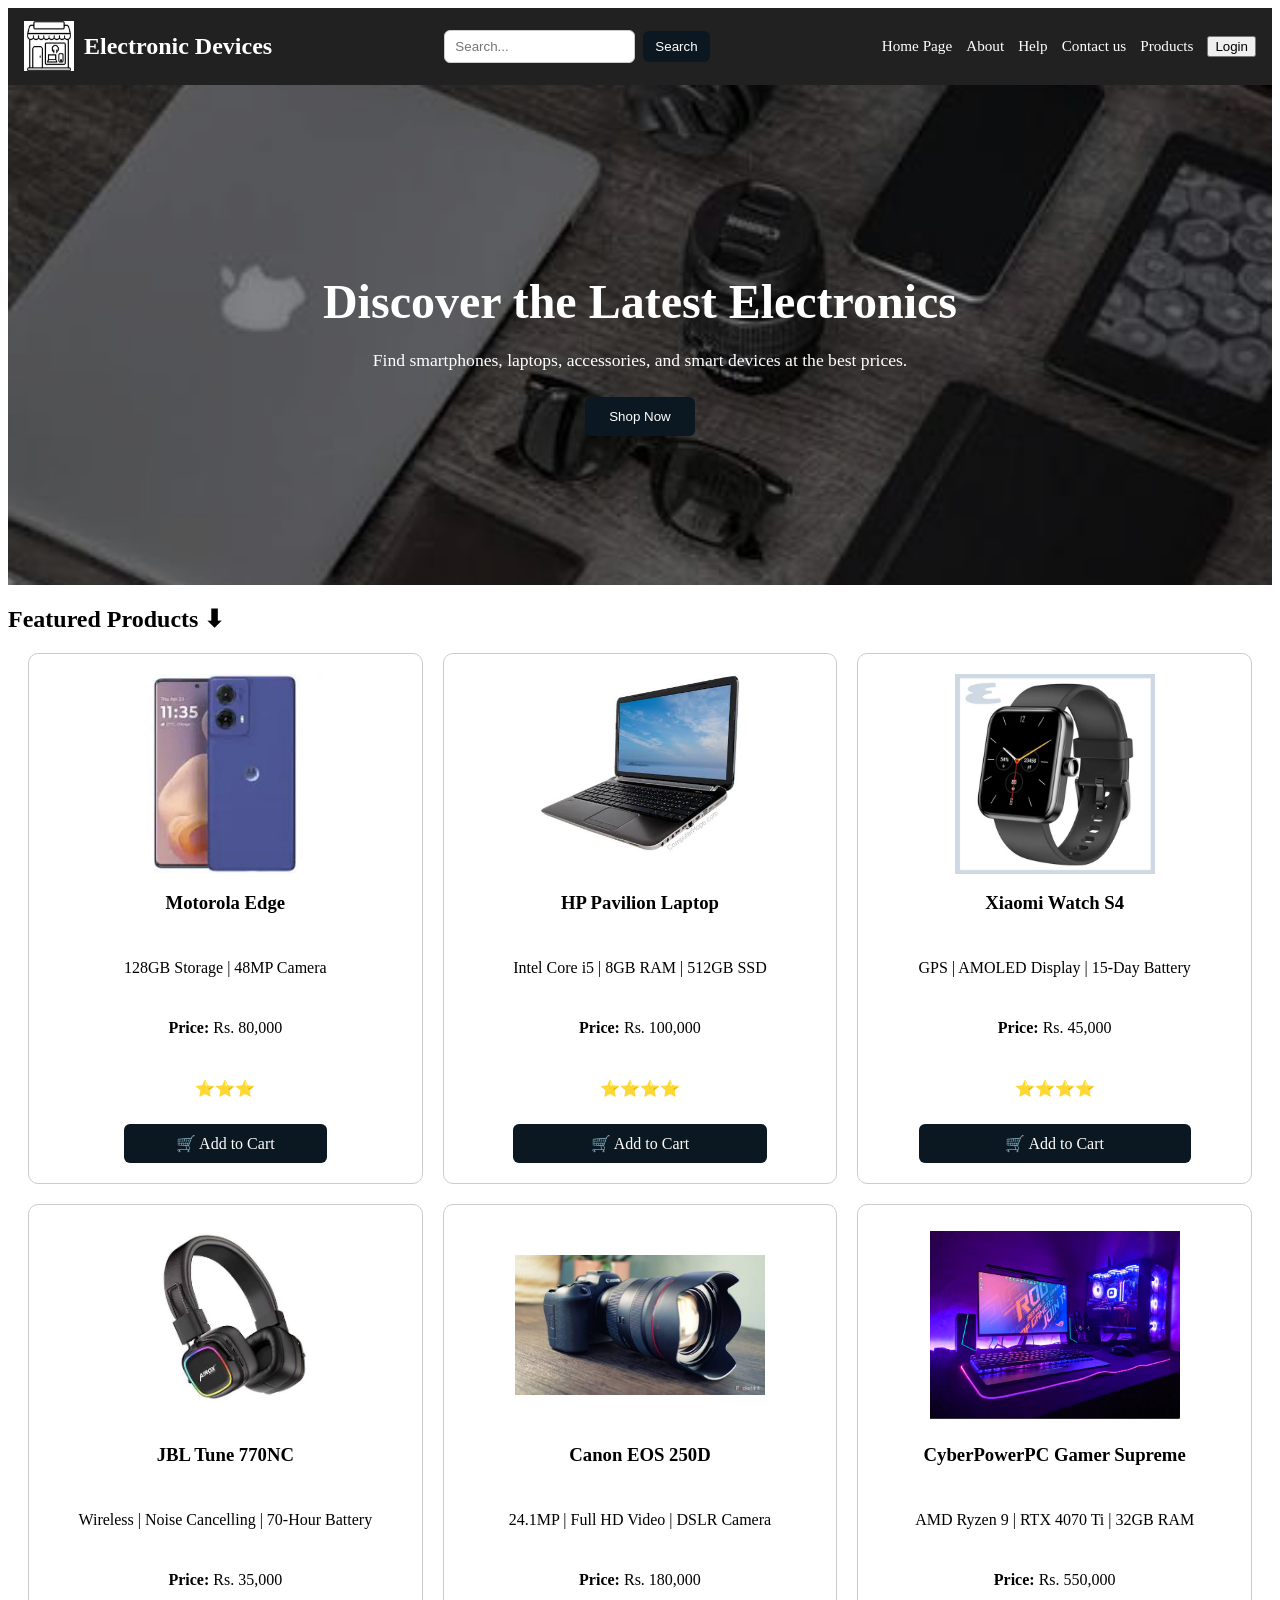
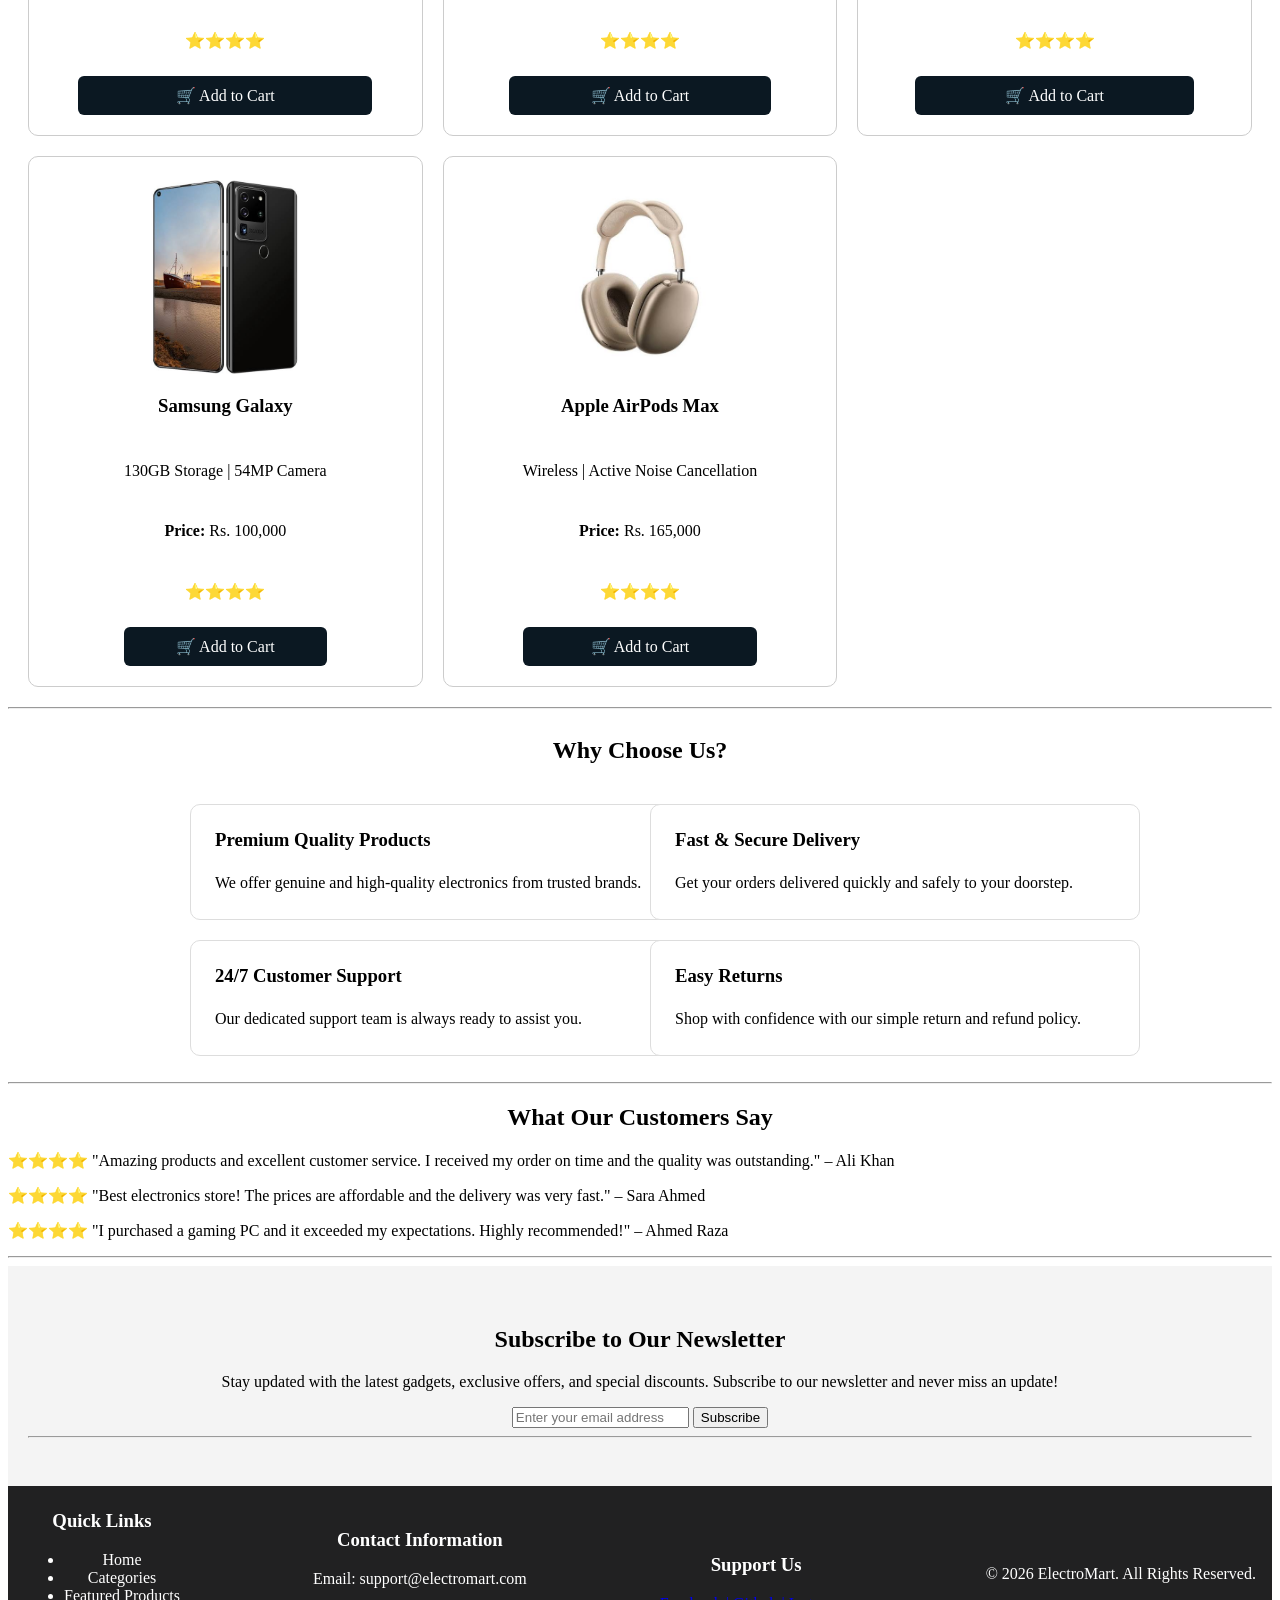
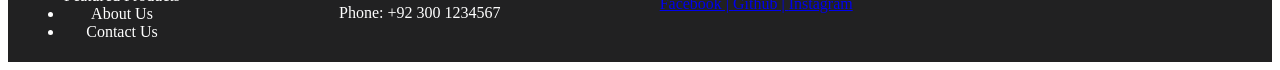
<file: ElectroStore/index.html>
<!DOCTYPE html>
<html lang="en">
<head>
    <meta charset="UTF-8">
    <meta name="viewport" content="width=device-width, initial-scale=1.0">
    <link rel="stylesheet" href="style.css">
    <title>ElectroStore</title>
</head>

<body>

    <header>
        <div class="Header">

            <div class="header-left">
                <img class="icon" src="images/Electronics.png" alt="Electronics logo">
                <h2>Electronic Devices</h2>
            </div>

            <div class="header-center">
                <input class="s-bar" type="search" placeholder="Search..." name="Search">
                <button class="s-btn" type="submit">Search</button>
            </div>

            <nav class="nav-text">
                <a href="index.html">Home Page</a>
                <a href="About.html">About</a>
                <a href="Help.html">Help</a>
                <a href="Contact.html">Contact us</a>
                <a href="Categories.html">Products</a>
                <button class="login-btn">Login</button>
            </nav>

        </div>
    </header>

    <section class="Hero">
        <div class="Hero-content">
            <h1>Discover the Latest Electronics</h1>
            <p>Find smartphones, laptops, accessories, and smart devices at the best prices.</p>

            <a href="Categories.html">
                <button class="hero-btn">Shop Now</button>
            </a>
        </div>
    </section>

    <h2 class="featured-heading">Featured Products ⬇</h2>

<section class="Categories">

    <div class="card">
        <img class="img" src="images/mobile(1).jfif" alt="Motorola Mobile">
        <div class="card-content">
            <h3>Motorola Edge</h3>
            <p>128GB Storage | 48MP Camera</p>
            <p><strong>Price:</strong> Rs. 80,000</p>
            <p>⭐⭐⭐</p>
            <a href="cart.html" class="button">🛒 Add to Cart</a>
        </div>
    </div>

    <div class="card">
        <img class="img" src="images/lapotp(1).jfif" alt="Laptop">
        <div class="card-content">
            <h3>HP Pavilion Laptop</h3>
            <p>Intel Core i5 | 8GB RAM | 512GB SSD</p>
            <p><strong>Price:</strong> Rs. 100,000</p>
            <p>⭐⭐⭐⭐</p>
            <a href="cart.html" class="button">🛒 Add to Cart</a>
        </div>
    </div>

    <div class="card">
        <img class="img" src="images/watch(1).jfif" alt="Smart Watch">
        <div class="card-content">
            <h3>Xiaomi Watch S4</h3>
            <p>GPS | AMOLED Display | 15-Day Battery</p>
            <p><strong>Price:</strong> Rs. 45,000</p>
            <p>⭐⭐⭐⭐</p>
            <a href="cart.html" class="button">🛒 Add to Cart</a>
        </div>
    </div>

    <div class="card">
        <img class="img" src="images/headphone(1).jfif" alt="Headphones">
        <div class="card-content">
            <h3>JBL Tune 770NC</h3>
            <p>Wireless | Noise Cancelling | 70-Hour Battery</p>
            <p><strong>Price:</strong> Rs. 35,000</p>
            <p>⭐⭐⭐⭐</p>
            <a href="cart.html" class="button">🛒 Add to Cart</a>
        </div>
    </div>

    <div class="card">
        <img class="img" src="images/camera(3).jfif" alt="Camera">
        <div class="card-content">
            <h3>Canon EOS 250D</h3>
            <p>24.1MP | Full HD Video | DSLR Camera</p>
            <p><strong>Price:</strong> Rs. 180,000</p>
            <p>⭐⭐⭐⭐</p>
            <a href="cart.html" class="button">🛒 Add to Cart</a>
        </div>
    </div>

    <div class="card">
        <img class="img" src="images/Gaming(2).avif" alt="Gaming PC">
        <div class="card-content">
            <h3>CyberPowerPC Gamer Supreme</h3>
            <p>AMD Ryzen 9 | RTX 4070 Ti | 32GB RAM</p>
            <p><strong>Price:</strong> Rs. 550,000</p>
            <p>⭐⭐⭐⭐</p>
            <a href="cart.html" class="button">🛒 Add to Cart</a>
        </div>
    </div>

    <div class="card">
        <img class="img" src="images/mobile(3).jfif" alt="Samsung Mobile">
        <div class="card-content">
            <h3>Samsung Galaxy</h3>
            <p>130GB Storage | 54MP Camera</p>
            <p><strong>Price:</strong> Rs. 100,000</p>
            <p>⭐⭐⭐⭐</p>
            <a href="cart.html" class="button">🛒 Add to Cart</a>
        </div>
    </div>

    <div class="card">
        <img class="img" src="images/headphone(3).jfif" alt="Apple AirPods Max">
        <div class="card-content">
            <h3>Apple AirPods Max</h3>
            <p>Wireless | Active Noise Cancellation</p>
            <p><strong>Price:</strong> Rs. 165,000</p>
            <p>⭐⭐⭐⭐</p>
            <a href="cart.html" class="button">🛒 Add to Cart</a>
        </div>
    </div>

</section>

    <hr>

    <section class="Choose-us">

        <div class="Choose">
            <h2>Why Choose Us?</h2>
        </div>

        <div class="choose-grid">

            <div class="choose-item">
                <h3>Premium Quality Products</h3>
                <p>We offer genuine and high-quality electronics from trusted brands.</p>
            </div>

            <div class="choose-item1">
                <h3>Fast & Secure Delivery</h3>
                <p>Get your orders delivered quickly and safely to your doorstep.</p>
            </div>

            <div class="choose-item2">
                <h3>24/7 Customer Support</h3>
                <p>Our dedicated support team is always ready to assist you.</p>
            </div>

            <div class="choose-item3">
                <h3>Easy Returns</h3>
                <p>Shop with confidence with our simple return and refund policy.</p>
            </div>

        </div>

    </section>

    <br>
    <hr>

    <section class="Testiminials Services">

        <h2 class="t-text">What Our Customers Say</h2>

        <p>⭐⭐⭐⭐ "Amazing products and excellent customer service. I received my order on time and the quality was outstanding." – Ali Khan</p>

        <p>⭐⭐⭐⭐ "Best electronics store! The prices are affordable and the delivery was very fast." – Sara Ahmed</p>

        <p>⭐⭐⭐⭐ "I purchased a gaming PC and it exceeded my expectations. Highly recommended!" – Ahmed Raza</p>

        <hr>

    </section>

    <section class="newsletter">

        <h2>Subscribe to Our Newsletter</h2>

        <p>
            Stay updated with the latest gadgets, exclusive offers,
            and special discounts. Subscribe to our newsletter
            and never miss an update!
        </p>

        <input type="email" placeholder="Enter your email address">
        <button>Subscribe</button>

        <hr>

    </section>

</body>

<footer class="footer">

    <div class="footer-links">
        <h3>Quick Links</h3>

        <ul>
            <li>Home</li>
            <li>Categories</li>
            <li>Featured Products</li>
            <li>About Us</li>
            <li>Contact Us</li>
        </ul>
    </div>

    <div class="contact-info">
        <h3>Contact Information</h3>
        <p>Email: support@electromart.com</p>
        <p>Phone: +92 300 1234567</p>
    </div>

    <div class="social-icons">
        <h3>Support Us</h3>

        <a href="#">Facebook | </a>
        <a href="#">Github | </a>
        <a href="#">Instagram</a>
    </div>

    <div class="copyright">
        <p>© 2026 ElectroMart. All Rights Reserved.</p>
    </div>

</footer>

</html>
</file>
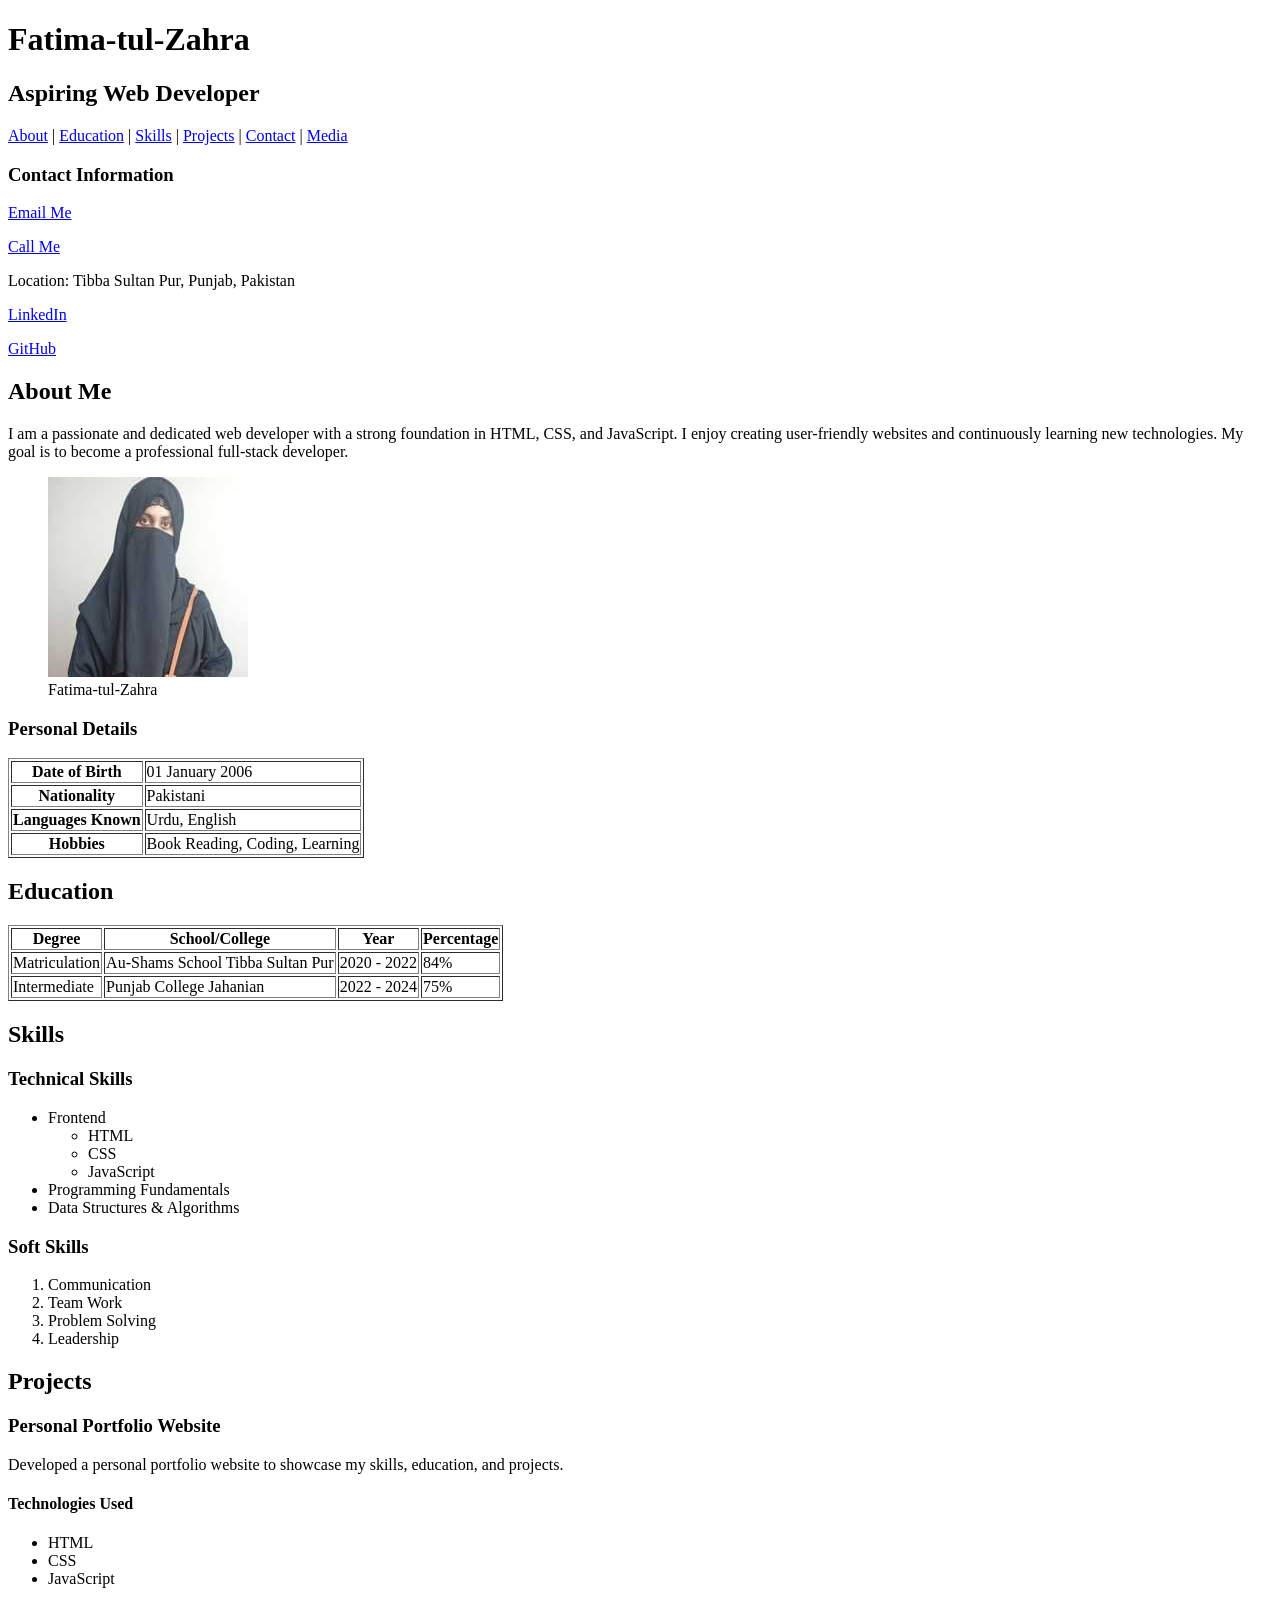
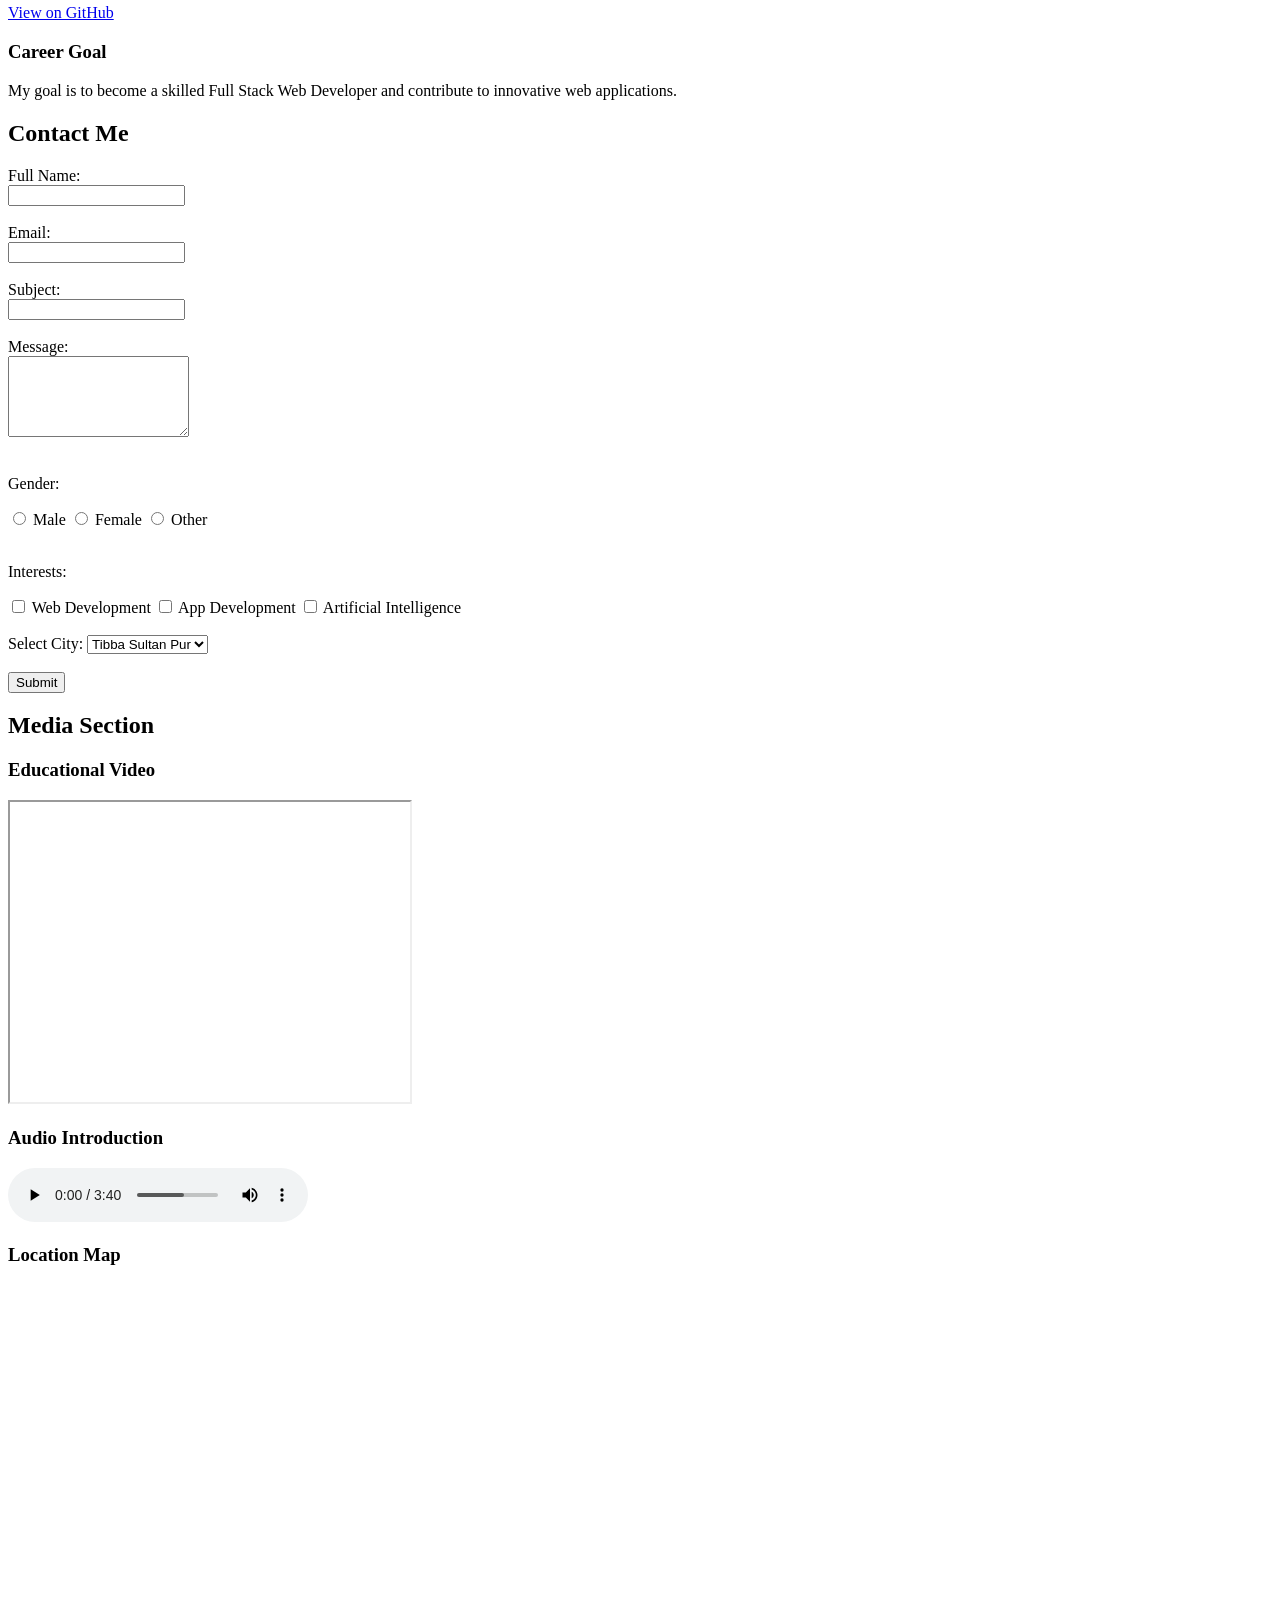
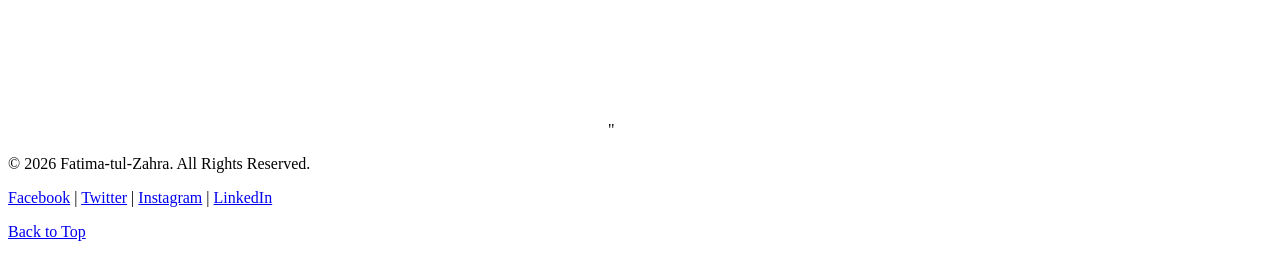
<file: Myportfolio/index.html>
<!DOCTYPE html>
<html lang="en">

<head>
    <meta charset="UTF-8">
    <meta name="viewport" content="width=device-width, initial-scale=1.0">
    <title>Fatima-tul-Zahra Portfolio</title>
</head>

<body id="top">
    <header>
        <h1>Fatima-tul-Zahra</h1>
        <h2>Aspiring Web Developer</h2>

        <nav>
            <a href="#about">About</a> |
            <a href="#education">Education</a> |
            <a href="#skills">Skills</a> |
            <a href="#projects">Projects</a> |
            <a href="#contact">Contact</a> |
            <a href="#media">Media</a>
        </nav>

        <h3>Contact Information</h3>
        <p><a href="mailto:fatimahtzahraa2.0@gmail.com">Email Me</a></p>
        <p><a href="tel:+923096859302">Call Me</a></p>
        <p>Location: Tibba Sultan Pur, Punjab, Pakistan</p>

        <p>
            <a href="https://www.linkedin.com/in/fatimah-zahra-s"
                target="_blank">LinkedIn</a>
        </p>

        <p>
            <a href="https://github.com/fatimahtzahraa20-blip"
                target="_blank">GitHub</a>
        </p>
    </header>

    <main>

        <section id="about">
            <h2>About Me</h2>

            <p>
                I am a passionate and dedicated web developer with a strong
                foundation in HTML, CSS, and JavaScript. I enjoy creating
                user-friendly websites and continuously learning new technologies.
                My goal is to become a professional full-stack developer.
            </p>

            <figure>
                <img src="mypic.jpg"
                    alt="Fatima-tul-Zahra" width="200">
                <figcaption>Fatima-tul-Zahra</figcaption>
            </figure>

            <h3>Personal Details</h3>

            <table border="1">
                <tr>
                    <th>Date of Birth</th>
                    <td>01 January 2006</td>
                </tr>

                <tr>
                    <th>Nationality</th>
                    <td>Pakistani</td>
                </tr>

                <tr>
                    <th>Languages Known</th>
                    <td>Urdu, English</td>
                </tr>

                <tr>
                    <th>Hobbies</th>
                    <td>Book Reading, Coding, Learning</td>
                </tr>
            </table>
        </section>

        <!-- Education Section -->
        <section id="education">

            <h2>Education</h2>

            <table border="1">
                <thead>
                    <tr>
                        <th>Degree</th>
                        <th>School/College</th>
                        <th>Year</th>
                        <th>Percentage</th>
                    </tr>
                </thead>

                <tbody>
                    <tr>
                        <td>Matriculation</td>
                        <td>Au-Shams School Tibba Sultan Pur</td>
                        <td>2020 - 2022</td>
                        <td>84%</td>
                    </tr>

                    <tr>
                        <td>Intermediate</td>
                        <td>Punjab College Jahanian</td>
                        <td>2022 - 2024</td>
                        <td>75%</td>
                    </tr>
                </tbody>
            </table>

        </section>

        <!-- Skills Section -->
        <section id="skills">

            <h2>Skills</h2>

            <h3>Technical Skills</h3>

            <ul>
                <li>Frontend
                    <ul>
                        <li>HTML</li>
                        <li>CSS</li>
                        <li>JavaScript</li>
                    </ul>
                </li>

                <li>Programming Fundamentals</li>
                <li>Data Structures & Algorithms</li>
            </ul>

            <h3>Soft Skills</h3>

            <ol>
                <li>Communication</li>
                <li>Team Work</li>
                <li>Problem Solving</li>
                <li>Leadership</li>
            </ol>

        </section>

        <!-- Projects -->
        <section id="projects">

            <h2>Projects</h2>

            <article>

                <h3>Personal Portfolio Website</h3>

                <p>
                    Developed a personal portfolio website to showcase my skills, education, and projects.
                </p>

                <h4>Technologies Used</h4>

                <ul>
                    <li>HTML</li>
                    <li>CSS</li>
                    <li>JavaScript</li>
                </ul>

                <a href="https://github.com/fatimahtzahraa20-blip/fatima-web-development-"target="_blank"> View on GitHub
                </a>

            </article>

        </section>
        <aside>
            <h3>Career Goal</h3>
            <p>
                My goal is to become a skilled Full Stack Web Developer and contribute to innovative web applications.
            </p>
        </aside>
        <section id="contact">

            <h2>Contact Me</h2>

            <form>

                <label for="name">Full Name:</label><br>
                <input type="text" id="name"><br><br>

                <label for="email">Email:</label><br>
                <input type="email" id="email"><br><br>

                <label for="subject">Subject:</label><br>
                <input type="text" id="subject"><br><br>

                <label for="message">Message:</label><br>
                <textarea id="message" rows="5"></textarea><br><br>

                <p>Gender:</p>

                <input type="radio" id="male" name="gender">
                <label for="male">Male</label>

                <input type="radio" id="female" name="gender">
                <label for="female">Female</label>

                <input type="radio" id="other" name="gender">
                <label for="other">Other</label>

                <br><br>

                <p>Interests:</p>

                <input type="checkbox" id="webdev">
                <label for="webdev">Web Development</label>

                <input type="checkbox" id="appdev">
                <label for="appdev">App Development</label>

                <input type="checkbox" id="ai">
                <label for="ai">Artificial Intelligence</label>

                <br><br>

                <label for="city">Select City:</label>

                <select id="city">
                    <option>Tibba Sultan Pur</option>
                    <option>Jahanian</option>
                    <option>Multan</option>
                    <option>Lahore</option>
                </select>

                <br><br>

                <button type="submit">Submit</button>

            </form>

        </section>

        <!-- Media -->
        <section id="media">

            <h2>Media Section</h2>

            <h3>Educational Video</h3>

            <iframe width="400" height="300"src="https://www.youtube.com/embed/BsDoLVMnmZs" allowfullscreen></iframe>

            <h3>Audio Introduction</h3>

            <audio controls>
                <source src="NAAT.mp3" type="audio/mpeg">
                Your browser does not support audio.
            </audio>

            <h3>Location Map</h3>
           <iframe src="https://www.google.com/maps/embed?pb=!1m18!1m12!1m3!1d27648.463764216267!2d71.88410280000001!3d29.97776395!2m3!1f0!2f0!3f0!3m2!1i1024!2i768!4f13.1!3m3!1m2!1s0x393b6099014063c7%3A0x649006a06aeb816d!2sTibba%20Sultanpur%2C%20Pakistan!5e0!3m2!1sen!2s!4v1782222569358!5m2!1sen!2s" width="600" height="450" style="border:0;" allowfullscreen="" loading="lazy" referrerpolicy="no-referrer-when-downgrade"></iframe>"

        </section>

    </main>

    <!-- Footer -->
    <footer>

        <p>&copy; 2026 Fatima-tul-Zahra. All Rights Reserved.</p>

        <p>
            <a href="https://facebook.com" target="_blank">Facebook</a> |
            <a href="https://twitter.com" target="_blank">Twitter</a> |
            <a href="https://instagram.com" target="_blank">Instagram</a> |
            <a href="https://www.linkedin.com/in/fatimah-zahra-s?utm_source=share&utm_campaign=share_via&utm_content=profile&utm_medium=android_app" target="_blank">LinkedIn</a>
        </p>

        <p><a href="#top">Back to Top</a></p>

    </footer>

</body>

</html>
</file>
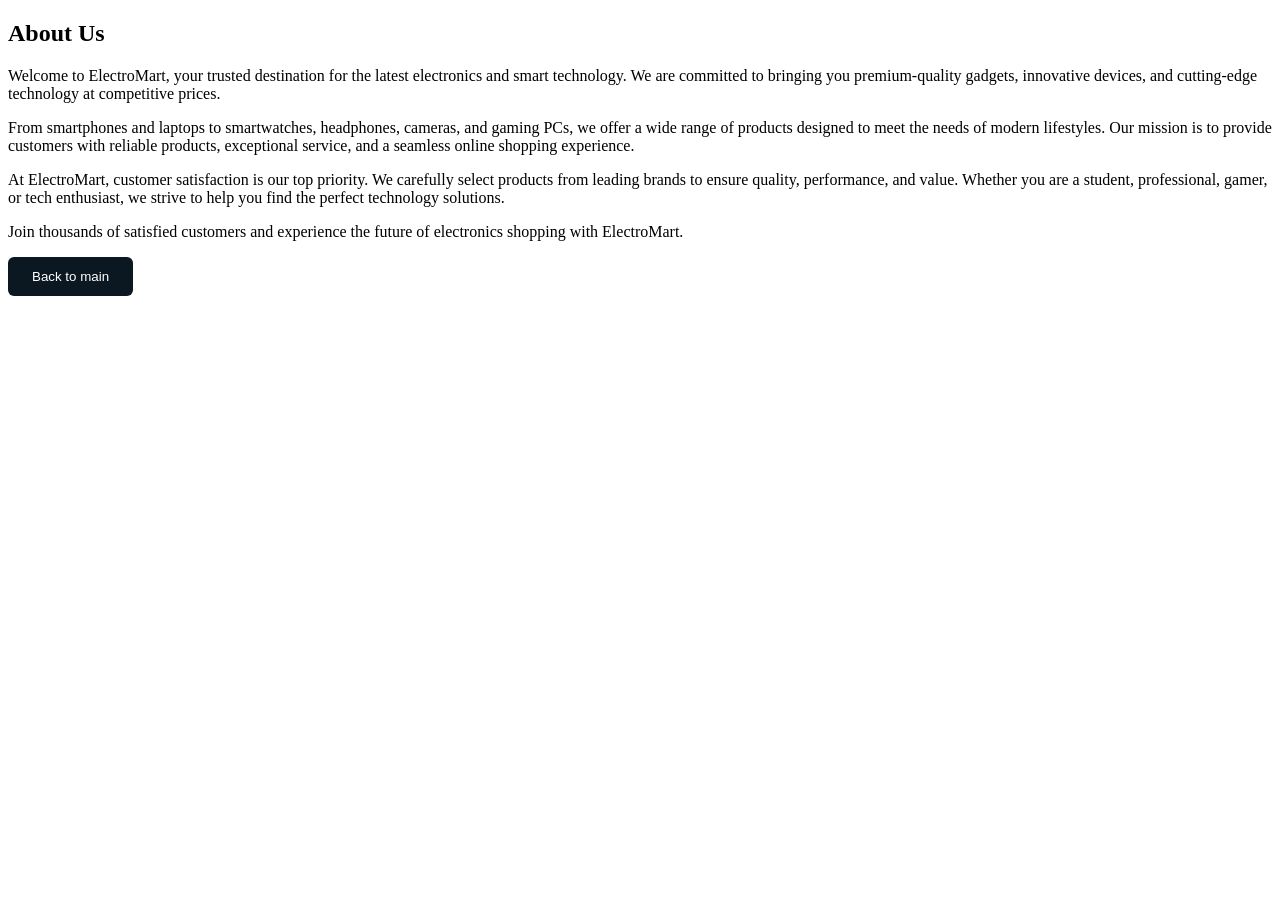
<file: ElectroStore/About.html>
<!DOCTYPE html>
<html lang="en">
<head>
    <meta charset="UTF-8">
    <meta name="viewport" content="width=device-width, initial-scale=1.0">
    <link rel="stylesheet" href="style.css">
    <title>About</title>
</head>
<body>
    <h2>About Us</h2>

<p>Welcome to ElectroMart, your trusted destination for the latest electronics and smart technology. We are committed to bringing you premium-quality gadgets, innovative devices, and cutting-edge technology at competitive prices.</p>

<p>From smartphones and laptops to smartwatches, headphones, cameras, and gaming PCs, we offer a wide range of products designed to meet the needs of modern lifestyles. Our mission is to provide customers with reliable products, exceptional service, and a seamless online shopping experience.</p>

<p>At ElectroMart, customer satisfaction is our top priority. We carefully select products from leading brands to ensure quality, performance, and value. Whether you are a student, professional, gamer, or tech enthusiast, we strive to help you find the perfect technology solutions.</p>

<p>Join thousands of satisfied customers and experience the future of electronics shopping with ElectroMart.</p>
<a href="index.html"><button class="hero-btn">Back to main</button></a>
</body>
</html>
</file>
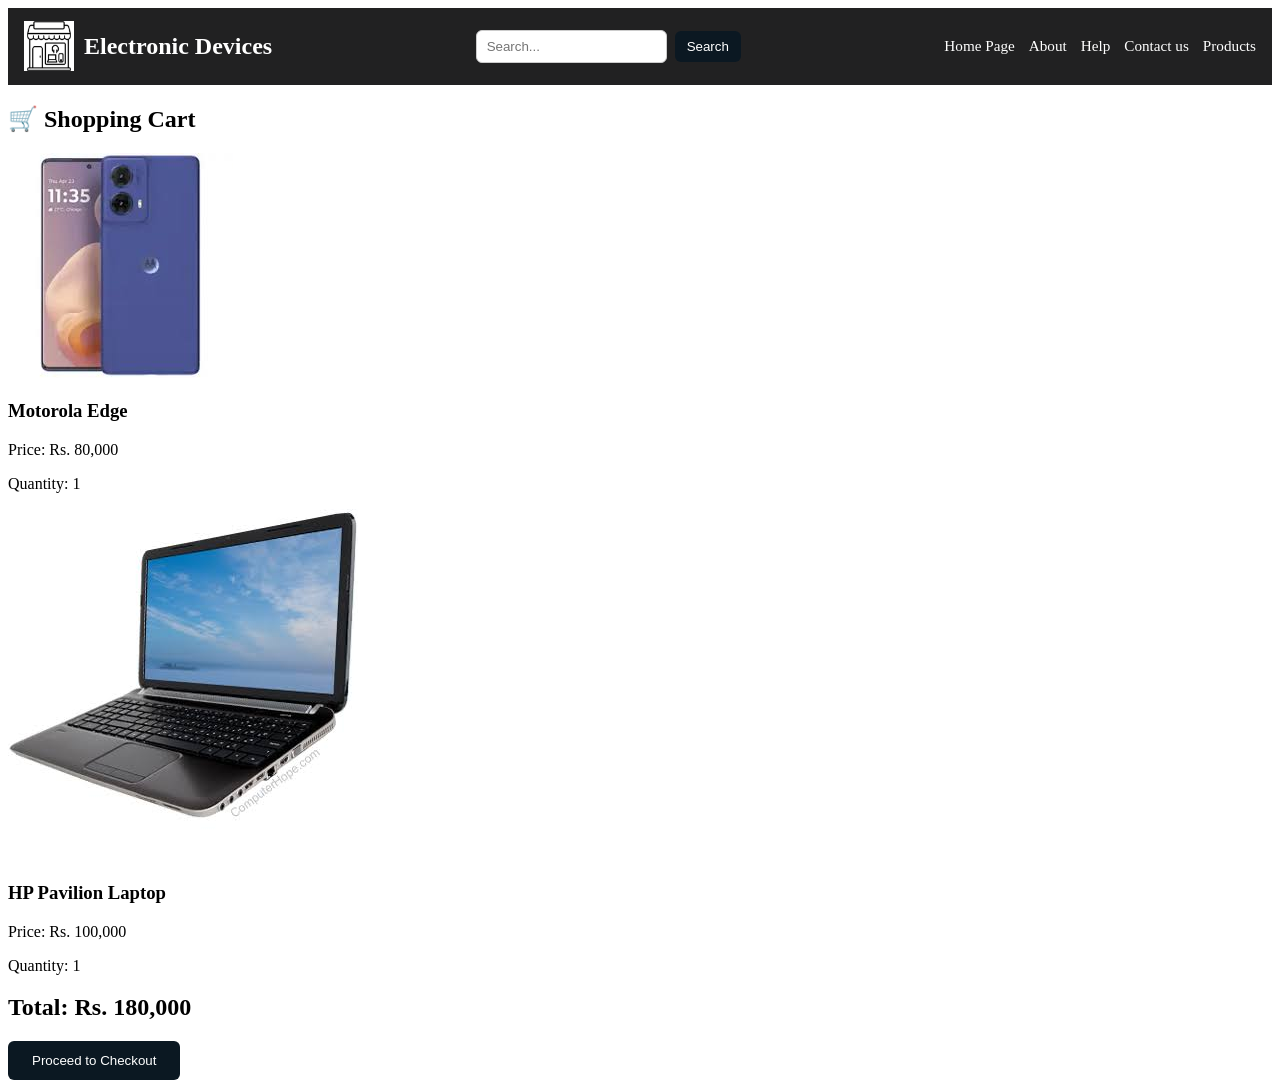
<file: ElectroStore/cart.html>
<!DOCTYPE html>
<html lang="en">
<head>
    <meta charset="UTF-8">
    <meta name="viewport" content="width=device-width, initial-scale=1.0">
    <link rel="stylesheet" href="style.css">
    <title>Document</title>

</head>
<body>
    <header>
        <div class="Header">

            <div class="header-left">
                <img class="icon" src="images/Electronics.png" alt="Electronics logo">
                <h2>Electronic Devices</h2>
            </div>

            <div class="header-center">
                <input class="s-bar" type="search" placeholder="Search..." name="Search">
                <button class="s-btn" type="submit">Search</button>
            </div>

            <nav class="nav-text">
                <a href="index.html">Home Page</a>
                <a href="About.html">About</a>
                <a href="Help.html">Help</a>
                <a href="Contact.html">Contact us</a>
                <a href="Categories.html">Products</a>
            </nav>

        </div>
    </header>
<section class="cart-page"> 
    <h1>🛒 Shopping Cart</h1> 
    <div class="cart-item"> <img src="images/mobile(1).jfif" alt="Motorola"> 
    <div> 
    <h3>Motorola Edge</h3> 
    <p>Price: Rs. 80,000</p>
     <p>Quantity: 1</p>
     </div> </div>
      <div class="cart-item"> 
        <img src="images/lapotp(1).jfif" alt="Laptop"> 
        <div> 
            <h3>HP Pavilion Laptop</h3>
             <p>Price: Rs. 100,000</p>
              <p>Quantity: 1</p> 
            </div> 
        </div> 
        <div class="cart-total"> 
            <h2>Total: Rs. 180,000</h2> 
            <button class="hero-btn">Proceed to Checkout</button> 
        </div>
     </section> 
</body>
</html>
</file>
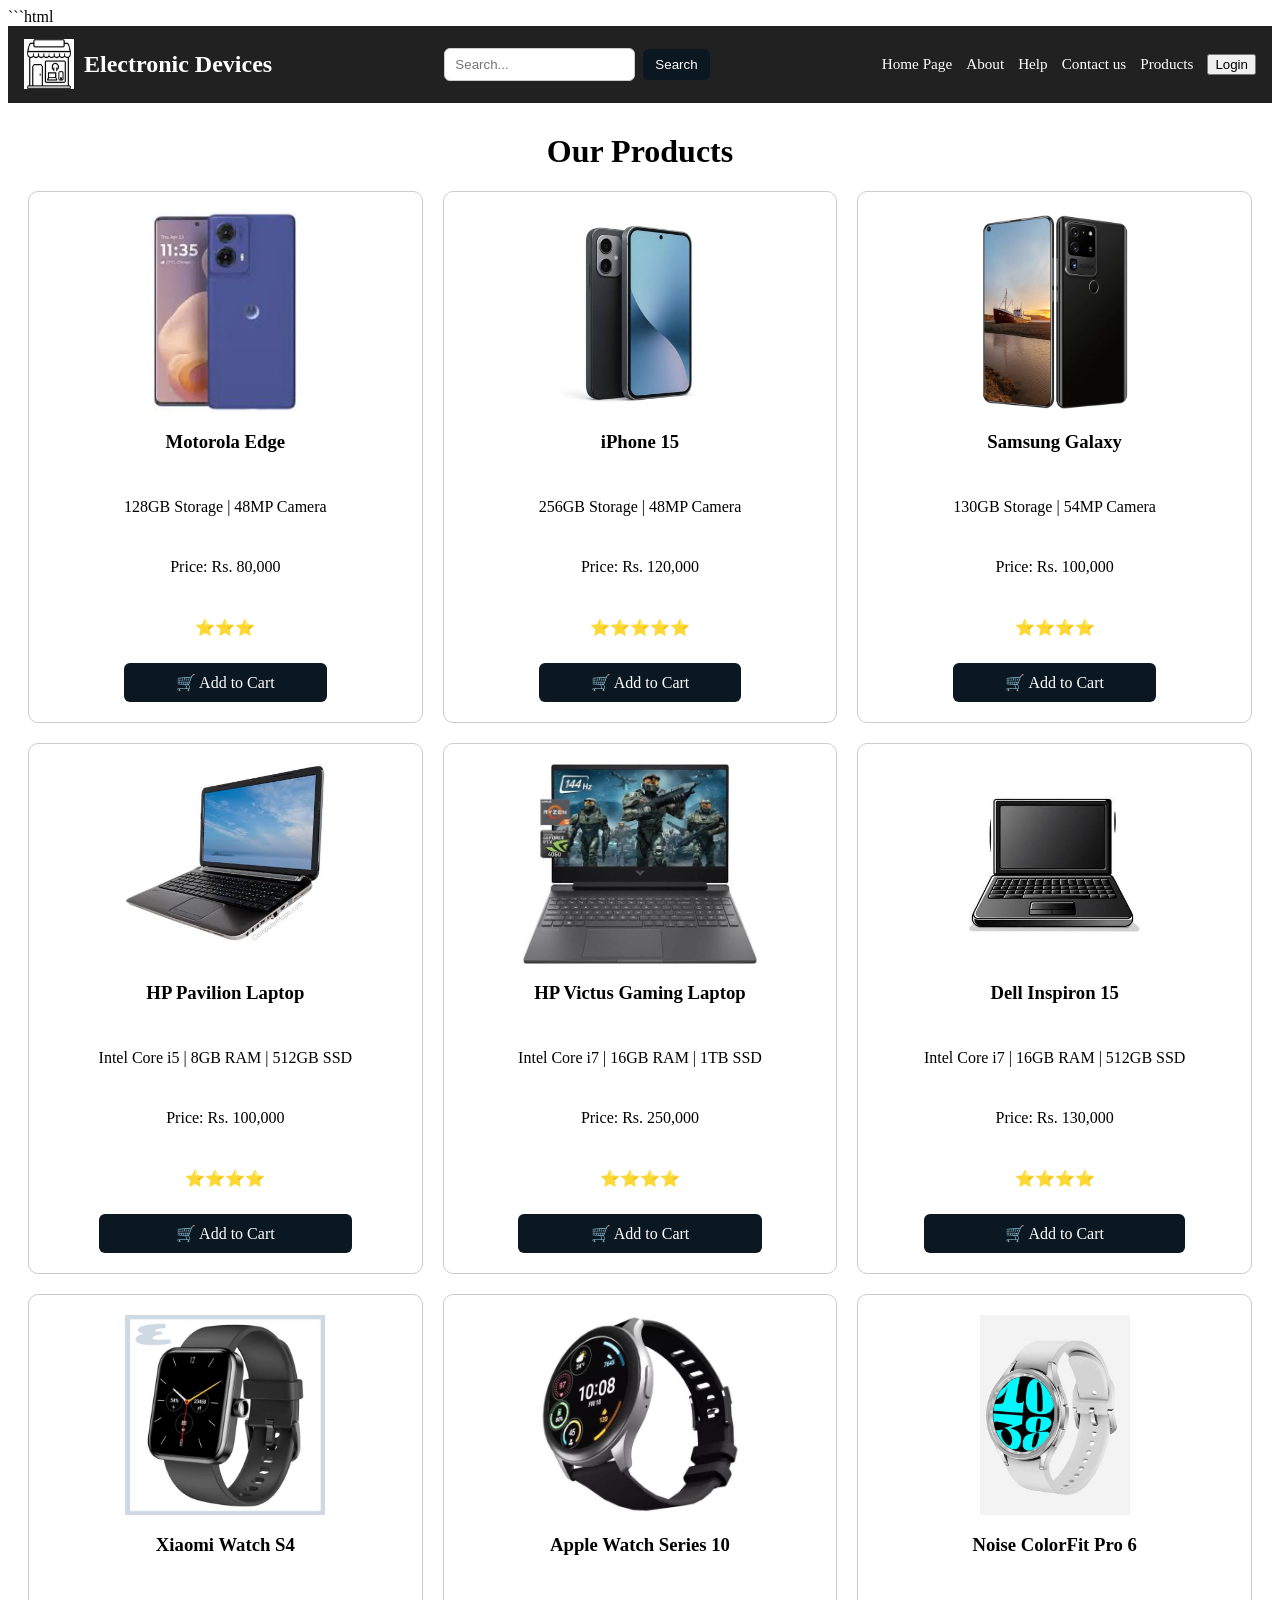
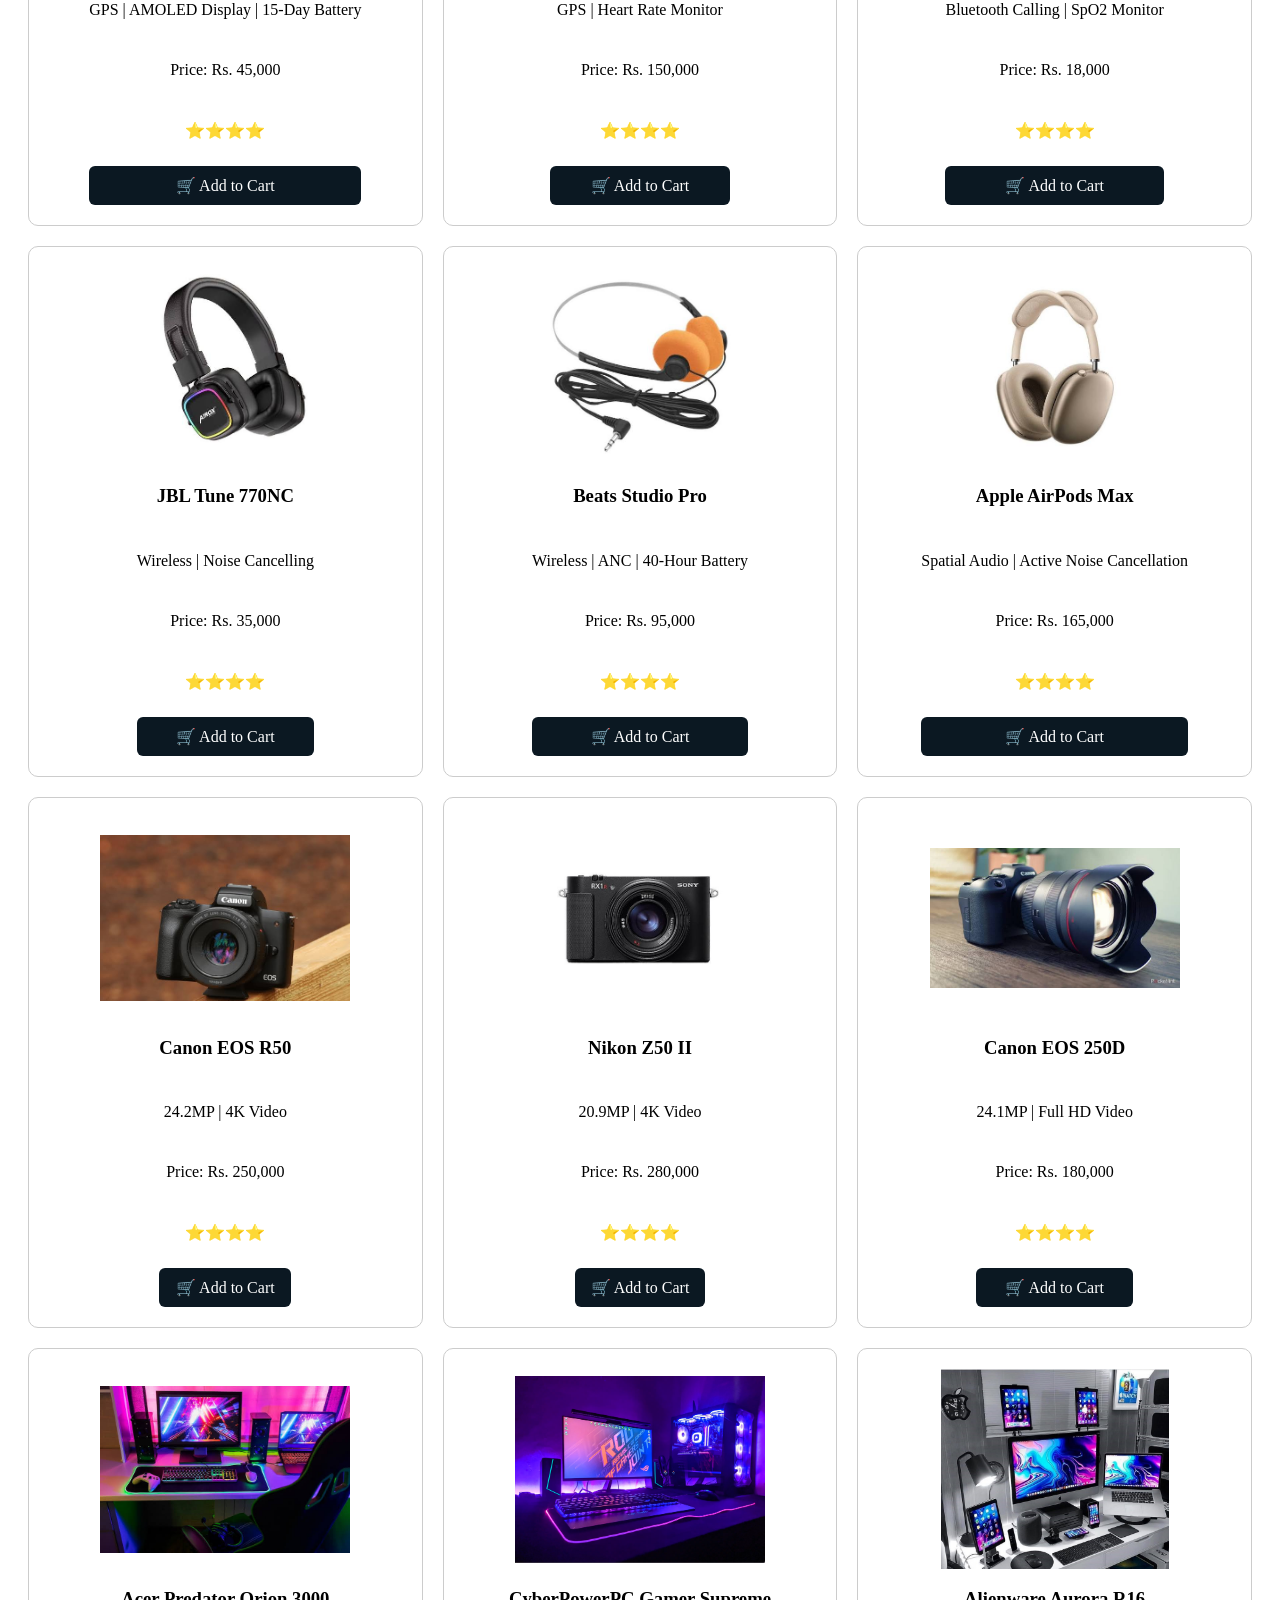
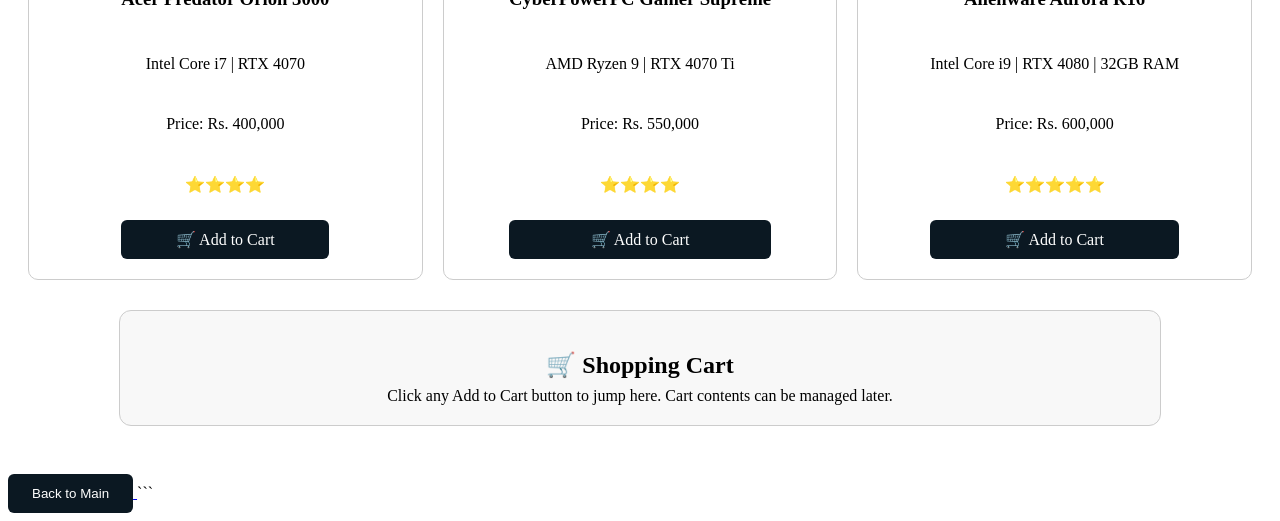
<file: ElectroStore/Categories.html>
```html
<!DOCTYPE html>
<html lang="en">
<head>
    <meta charset="UTF-8">
    <meta name="viewport" content="width=device-width, initial-scale=1.0">
    <link rel="stylesheet" href="style.css">
    <title>Products</title>
</head>

<body>

    <header>
        <div class="Header">

            <div class="header-left">
                <img class="icon" src="images/Electronics.png" alt="Electronics logo">
                <h2>Electronic Devices</h2>
            </div>

            <div class="header-center">
                <input class="s-bar" type="search" placeholder="Search..." name="Search">
                <button class="s-btn" type="submit">Search</button>
            </div>

            <nav class="nav-text">
                <a href="index.html">Home Page</a>
                <a href="About.html">About</a>
                <a href="Help.html">Help</a>
                <a href="Contact.html">Contact us</a>
                <a href="Categories.html">Products</a>
                <button class="login-btn">Login</button>
            </nav>

        </div>
    </header>

    <h1 style="text-align:center; margin-top:30px;">Our Products</h1>

    <section class="Categories">

        <!-- Mobiles -->

        <div class="card">
            <img class="img" src="images/mobile(1).jfif" alt="Motorola Mobile">
            <div class="card-content">
                <h3>Motorola Edge</h3>
                <p>128GB Storage | 48MP Camera</p>
                <p>Price: Rs. 80,000</p>
                <p>⭐⭐⭐</p>
                <a href="cart.html" class="button">🛒 Add to Cart</a>
            </div>
        </div>

        <div class="card">
            <img class="img" src="images/mobile(2).jfif" alt="iPhone">
            <div class="card-content">
                <h3>iPhone 15</h3>
                <p>256GB Storage | 48MP Camera</p>
                <p>Price: Rs. 120,000</p>
                <p>⭐⭐⭐⭐⭐</p>
                <a href="cart.html" class="button">🛒 Add to Cart</a>
            </div>
        </div>

        <div class="card">
            <img class="img" src="images/mobile(3).jfif" alt="Samsung Mobile">
            <div class="card-content">
                <h3>Samsung Galaxy</h3>
                <p>130GB Storage | 54MP Camera</p>
                <p>Price: Rs. 100,000</p>
                <p>⭐⭐⭐⭐</p>
                <a href="cart.html" class="button">🛒 Add to Cart</a>
            </div>
        </div>

        <!-- Laptops -->

        <div class="card">
            <img class="img" src="images/lapotp(1).jfif" alt="Laptop">
            <div class="card-content">
                <h3>HP Pavilion Laptop</h3>
                <p>Intel Core i5 | 8GB RAM | 512GB SSD</p>
                <p>Price: Rs. 100,000</p>
                <p>⭐⭐⭐⭐</p>
                <a href="cart.html" class="button">🛒 Add to Cart</a>
            </div>
        </div>

        <div class="card">
            <img class="img" src="images/laptop(2).jfif" alt="Laptop">
            <div class="card-content">
                <h3>HP Victus Gaming Laptop</h3>
                <p>Intel Core i7 | 16GB RAM | 1TB SSD</p>
                <p>Price: Rs. 250,000</p>
                <p>⭐⭐⭐⭐</p>
                <a href="cart.html" class="button">🛒 Add to Cart</a>
            </div>
        </div>

        <div class="card">
            <img class="img" src="images/laptop(3).jfif" alt="Laptop">
            <div class="card-content">
                <h3>Dell Inspiron 15</h3>
                <p>Intel Core i7 | 16GB RAM | 512GB SSD</p>
                <p>Price: Rs. 130,000</p>
                <p>⭐⭐⭐⭐</p>
                <a href="cart.html" class="button">🛒 Add to Cart</a>
            </div>
        </div>

        <!-- Watches -->

        <div class="card">
            <img class="img" src="images/watch(1).jfif" alt="Watch">
            <div class="card-content">
                <h3>Xiaomi Watch S4</h3>
                <p>GPS | AMOLED Display | 15-Day Battery</p>
                <p>Price: Rs. 45,000</p>
                <p>⭐⭐⭐⭐</p>
                <a href="cart.html" class="button">🛒 Add to Cart</a>
            </div>
        </div>

        <div class="card">
            <img class="img" src="images/watch(2).jfif" alt="Watch">
            <div class="card-content">
                <h3>Apple Watch Series 10</h3>
                <p>GPS | Heart Rate Monitor</p>
                <p>Price: Rs. 150,000</p>
                <p>⭐⭐⭐⭐</p>
                <a href="cart.html" class="button">🛒 Add to Cart</a>
            </div>
        </div>

        <div class="card">
            <img class="img" src="images/watch(3).jfif" alt="Watch">
            <div class="card-content">
                <h3>Noise ColorFit Pro 6</h3>
                <p>Bluetooth Calling | SpO2 Monitor</p>
                <p>Price: Rs. 18,000</p>
                <p>⭐⭐⭐⭐</p>
                <a href="cart.html" class="button">🛒 Add to Cart</a>
            </div>
        </div>

        <!-- Headphones -->

        <div class="card">
            <img class="img" src="images/headphone(1).jfif" alt="Headphones">
            <div class="card-content">
                <h3>JBL Tune 770NC</h3>
                <p>Wireless | Noise Cancelling</p>
                <p>Price: Rs. 35,000</p>
                <p>⭐⭐⭐⭐</p>
                <a href="cart.html" class="button">🛒 Add to Cart</a>
            </div>
        </div>

        <div class="card">
            <img class="img" src="images/headphones(2).jfif" alt="Headphones">
            <div class="card-content">
                <h3>Beats Studio Pro</h3>
                <p>Wireless | ANC | 40-Hour Battery</p>
                <p>Price: Rs. 95,000</p>
                <p>⭐⭐⭐⭐</p>
                <a href="cart.html" class="button">🛒 Add to Cart</a>
            </div>
        </div>

        <div class="card">
            <img class="img" src="images/headphone(3).jfif" alt="Headphones">
            <div class="card-content">
                <h3>Apple AirPods Max</h3>
                <p>Spatial Audio | Active Noise Cancellation</p>
                <p>Price: Rs. 165,000</p>
                <p>⭐⭐⭐⭐</p>
                <a href="cart.html" class="button">🛒 Add to Cart</a>
            </div>
        </div>

        <!-- Cameras -->

        <div class="card">
            <img class="img" src="images/Camera(1).jfif" alt="Camera">
            <div class="card-content">
                <h3>Canon EOS R50</h3>
                <p>24.2MP | 4K Video</p>
                <p>Price: Rs. 250,000</p>
                <p>⭐⭐⭐⭐</p>
                <a href="cart.html" class="button">🛒 Add to Cart</a>
            </div>
        </div>

        <div class="card">
            <img class="img" src="images/camera(2).jfif" alt="Camera">
            <div class="card-content">
                <h3>Nikon Z50 II</h3>
                <p>20.9MP | 4K Video</p>
                <p>Price: Rs. 280,000</p>
                <p>⭐⭐⭐⭐</p>
                <a href="cart.html" class="button">🛒 Add to Cart</a>
            </div>
        </div>

        <div class="card">
            <img class="img" src="images/camera(3).jfif" alt="Camera">
            <div class="card-content">
                <h3>Canon EOS 250D</h3>
                <p>24.1MP | Full HD Video</p>
                <p>Price: Rs. 180,000</p>
                <p>⭐⭐⭐⭐</p>
                <a href="cart.html" class="button">🛒 Add to Cart</a>
            </div>
        </div>

        <!-- Gaming PCs -->

        <div class="card">
            <img class="img" src="images/gaming(1).jfif" alt="Gaming PC">
            <div class="card-content">
                <h3>Acer Predator Orion 3000</h3>
                <p>Intel Core i7 | RTX 4070</p>
                <p>Price: Rs. 400,000</p>
                <p>⭐⭐⭐⭐</p>
                <a href="cart.html" class="button">🛒 Add to Cart</a>
            </div>
        </div>

        <div class="card">
            <img class="img" src="images/Gaming(2).avif" alt="Gaming PC">
            <div class="card-content">
                <h3>CyberPowerPC Gamer Supreme</h3>
                <p>AMD Ryzen 9 | RTX 4070 Ti</p>
                <p>Price: Rs. 550,000</p>
                <p>⭐⭐⭐⭐</p>
                <a href="cart.html" class="button">🛒 Add to Cart</a>
            </div>
        </div>

        <div class="card">
            <img class="img" src="images/gaming(3).jpg" alt="Gaming PC">
            <div class="card-content">
                <h3>Alienware Aurora R16</h3>
                <p>Intel Core i9 | RTX 4080 | 32GB RAM</p>
                <p>Price: Rs. 600,000</p>
                <p>⭐⭐⭐⭐⭐</p>
                <a href="cart.html" class="button">🛒 Add to Cart</a>
            </div>
        </div>

    </section>

    <section id="cart" class="cart-summary">
        <h2>🛒 Shopping Cart</h2>
        <p>Click any Add to Cart button to jump here. Cart contents can be managed later.</p>
    </section>

    <br>

    <a href="index.html">
        <button class="hero-btn">Back to Main</button>
    </a>

</body>
</html>
```
</file>
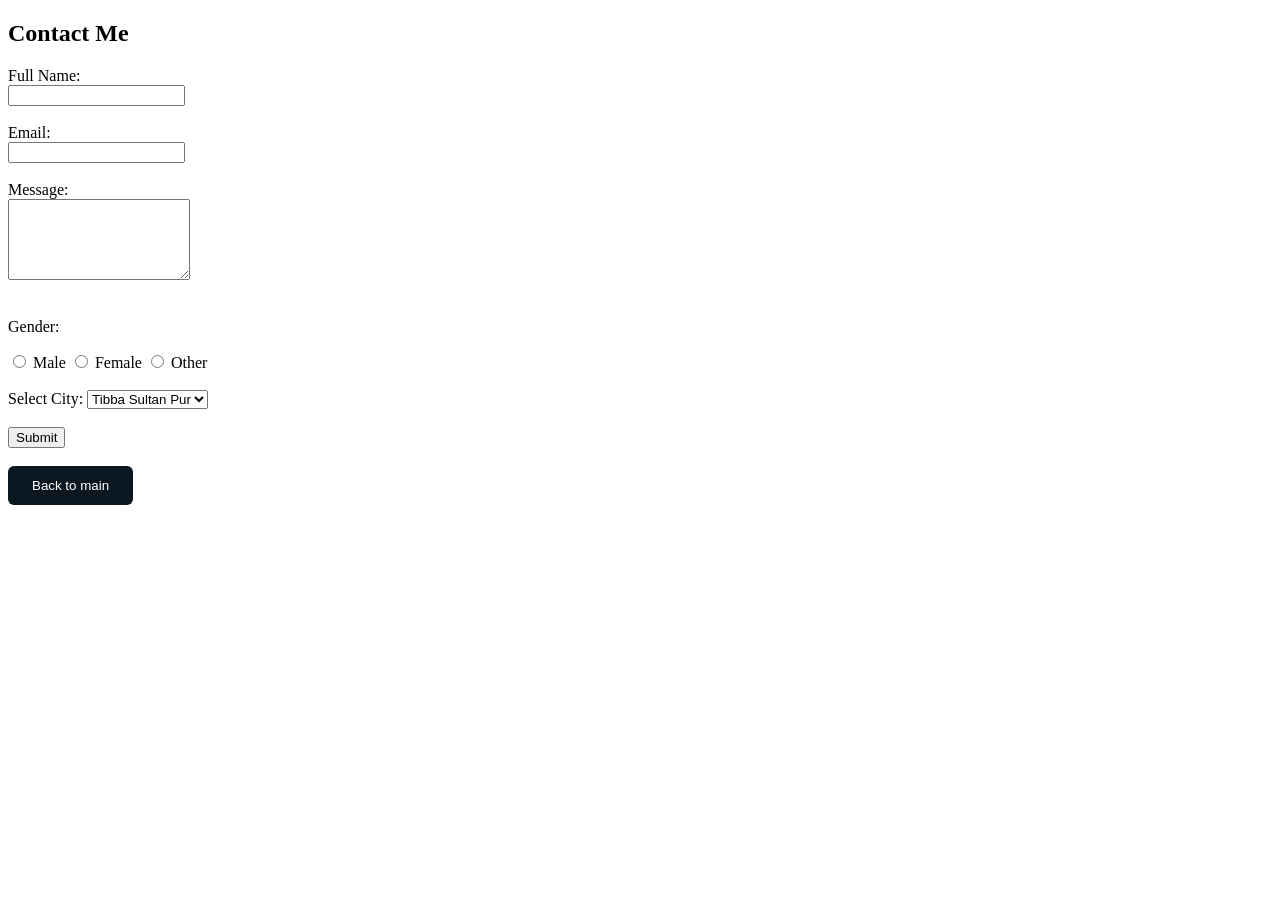
<file: ElectroStore/Contact.html>
<!DOCTYPE html>
<html lang="en">
<head>
    <meta charset="UTF-8">
    <meta name="viewport" content="width=device-width, initial-scale=1.0">
    <link rel="stylesheet" href="style.css">
    <title>Contact</title>
</head>
<body>
    <section id="contact">

            <h2>Contact Me</h2>

            <form>

                <label for="name">Full Name:</label><br>
                <input type="text" id="name"><br><br>

                <label for="email">Email:</label><br>
                <input type="email" id="email"><br><br>

                <label for="message">Message:</label><br>
                <textarea id="message" rows="5"></textarea><br><br>

                <p>Gender:</p>

                <input type="radio" id="male" name="gender">
                <label for="male">Male</label>

                <input type="radio" id="female" name="gender">
                <label for="female">Female</label>

                <input type="radio" id="other" name="gender">
                <label for="other">Other</label>

                <br><br>

                <label for="city">Select City:</label>

                <select id="city">
                    <option>Tibba Sultan Pur</option>
                    <option>Jahanian</option>
                    <option>Multan</option>
                    <option>Lahore</option>
                </select>

                <br><br>

                <button type="submit">Submit</button>

            </form>

        </section>
        <br>
       <a href="index.html"><button class="hero-btn">Back to main</button></a>
</body>
</html>
</file>
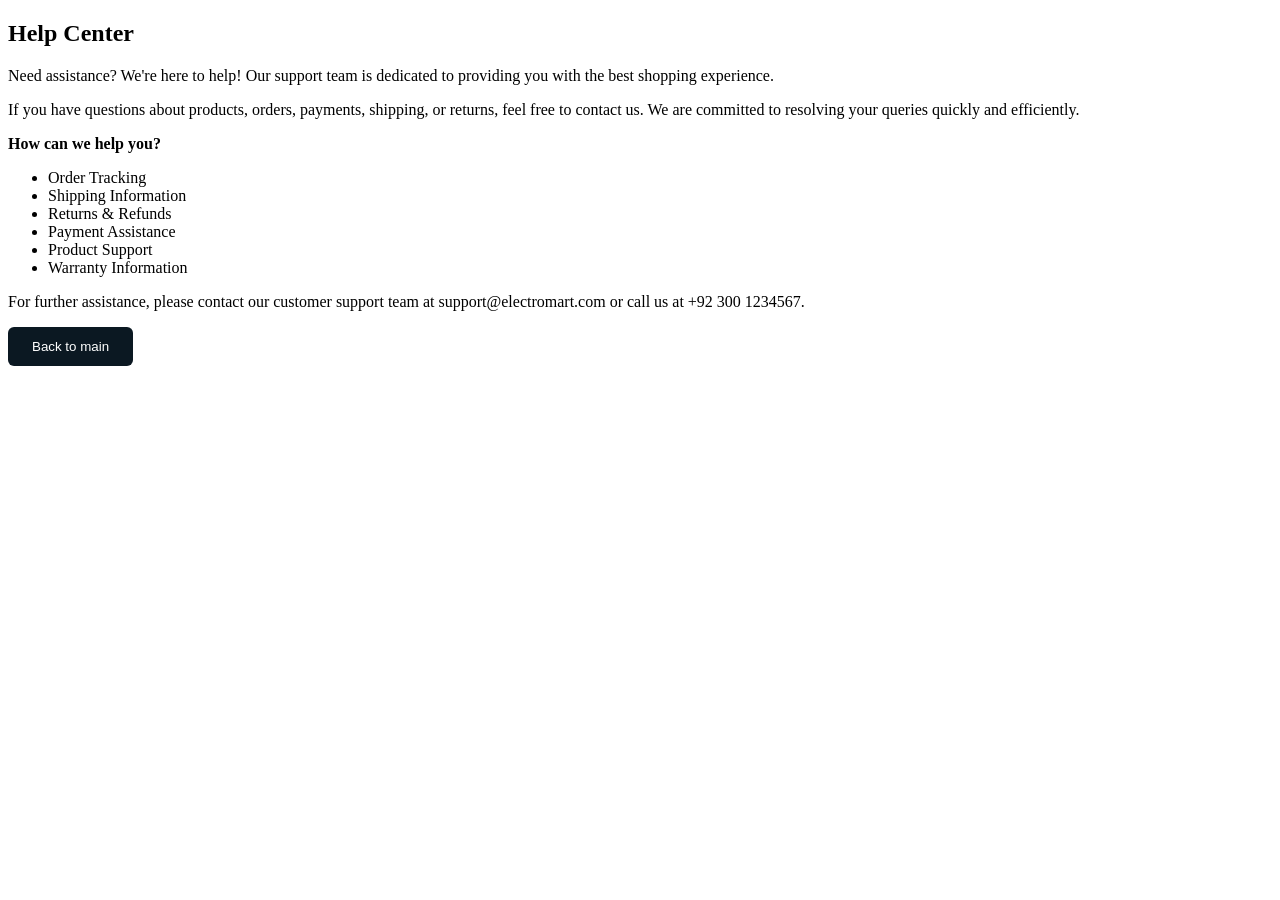
<file: ElectroStore/Help.html>
<!DOCTYPE html>
<html lang="en">
<head>
    <meta charset="UTF-8">
    <meta name="viewport" content="width=device-width, initial-scale=1.0">
    <link rel="stylesheet" href="style.css">
    <title>Help</title>
</head>
<body>
    <h2>Help Center</h2>

<p>Need assistance? We're here to help! Our support team is dedicated to providing you with the best shopping experience.</p>

<p>If you have questions about products, orders, payments, shipping, or returns, feel free to contact us. We are committed to resolving your queries quickly and efficiently.</p>

<p><strong>How can we help you?</strong></p>
<ul>
    <li>Order Tracking</li>
    <li>Shipping Information</li>
    <li>Returns & Refunds</li>
    <li>Payment Assistance</li>
    <li>Product Support</li>
    <li>Warranty Information</li>
</ul>

<p>For further assistance, please contact our customer support team at support@electromart.com or call us at +92 300 1234567.</p>
<a href="index.html"><button class="hero-btn">Back to main</button></a>
</body>
</html>
</file>
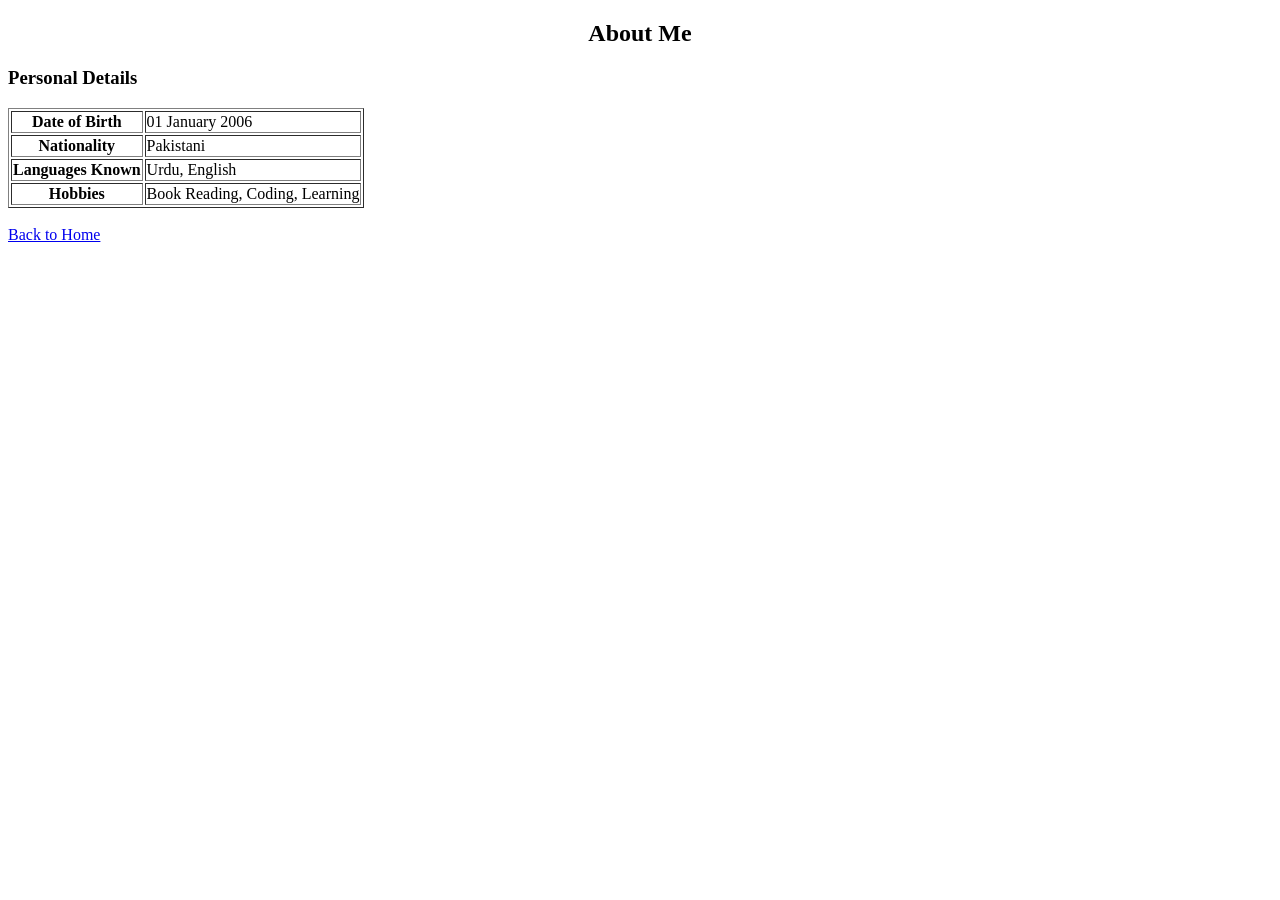
<file: Myportfolio(CSS)/About.html>
<!DOCTYPE html>
<html lang="en">
<head>
    <meta charset="UTF-8">
    <meta name="viewport" content="width=device-width, initial-scale=1.0">
    <title>About Me</title>
    <link rel="stylesheet" href="css/style.css">
</head>
<body>
    <section id="about">
            <h2>About Me</h2>   
          <h3>Personal Details</h3>

            <table border="1">
                <tr>
                    <th>Date of Birth</th>
                    <td>01 January 2006</td>
                </tr>

                <tr>
                    <th>Nationality</th>
                    <td>Pakistani</td>
                </tr>

                <tr>
                    <th>Languages Known</th>
                    <td>Urdu, English</td>
                </tr>

                <tr>
                    <th>Hobbies</th>
                    <td>Book Reading, Coding, Learning</td>
                </tr>
            </table>
        </section>
        <br>
        <a href="index1.html">Back to Home</a>

</body>
</html>
</file>
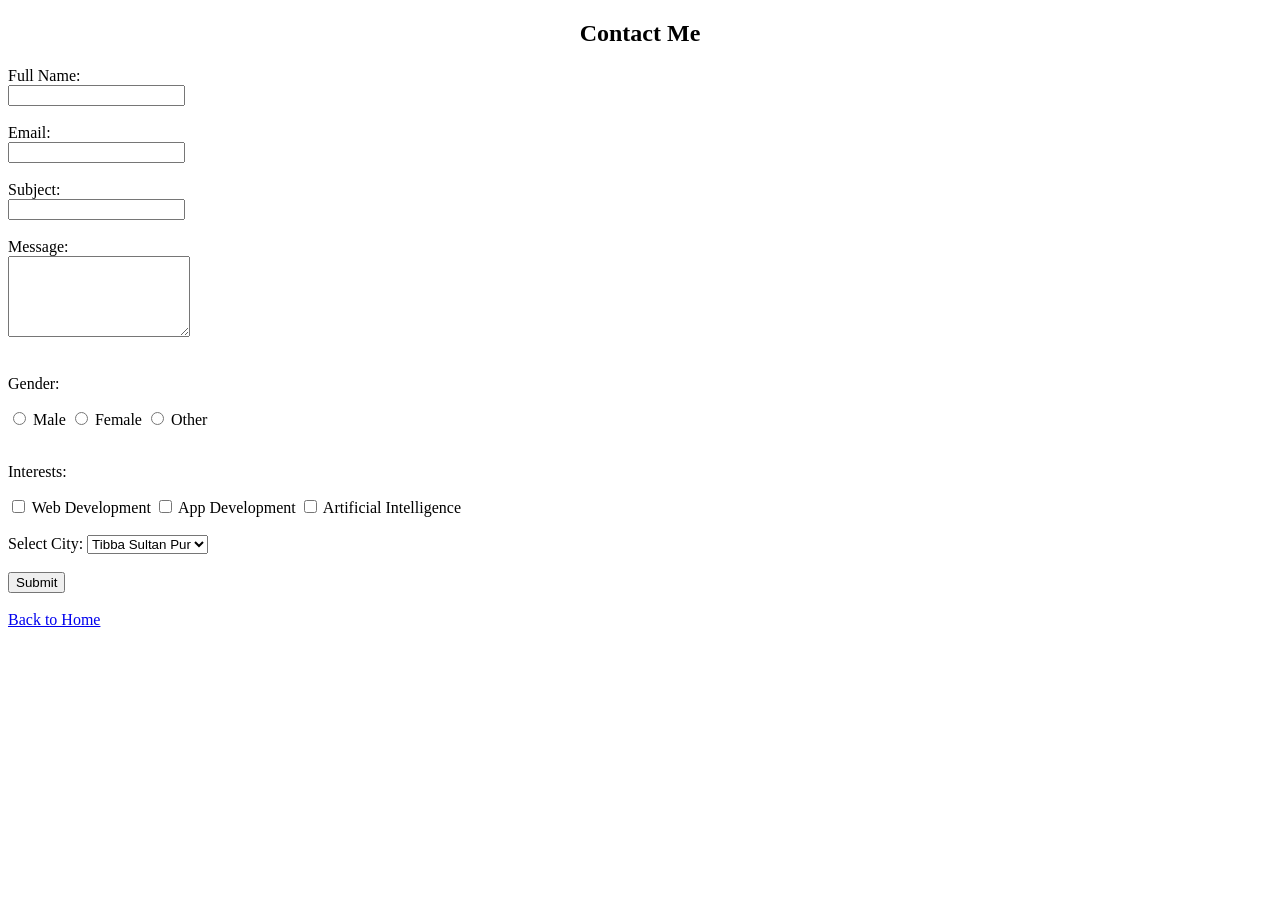
<file: Myportfolio(CSS)/Contact.html>
<!DOCTYPE html>
<html lang="en">
<head>
    <meta charset="UTF-8">
    <meta name="viewport" content="width=device-width, initial-scale=1.0">
    <link rel="stylesheet" href="css/style.css">
    <title>Contact</title>
</head>
<body>
    <section id="contact">

            <h2>Contact Me</h2>

            <form>

                <label for="name">Full Name:</label><br>
                <input type="text" id="name"><br><br>

                <label for="email">Email:</label><br>
                <input type="email" id="email"><br><br>

                <label for="subject">Subject:</label><br>
                <input type="text" id="subject"><br><br>

                <label for="message">Message:</label><br>
                <textarea id="message" rows="5"></textarea><br><br>

                <p>Gender:</p>

                <input type="radio" id="male" name="gender">
                <label for="male">Male</label>

                <input type="radio" id="female" name="gender">
                <label for="female">Female</label>

                <input type="radio" id="other" name="gender">
                <label for="other">Other</label>

                <br><br>

                <p>Interests:</p>

                <input type="checkbox" id="webdev">
                <label for="webdev">Web Development</label>

                <input type="checkbox" id="appdev">
                <label for="appdev">App Development</label>

                <input type="checkbox" id="ai">
                <label for="ai">Artificial Intelligence</label>

                <br><br>

                <label for="city">Select City:</label>

                <select id="city">
                    <option>Tibba Sultan Pur</option>
                    <option>Jahanian</option>
                    <option>Multan</option>
                    <option>Lahore</option>
                </select>

                <br><br>

                <button type="submit">Submit</button>

            </form>

        </section>
        <br>
        <a href="index1.html">Back to Home</a>
</body>
</html>
</file>
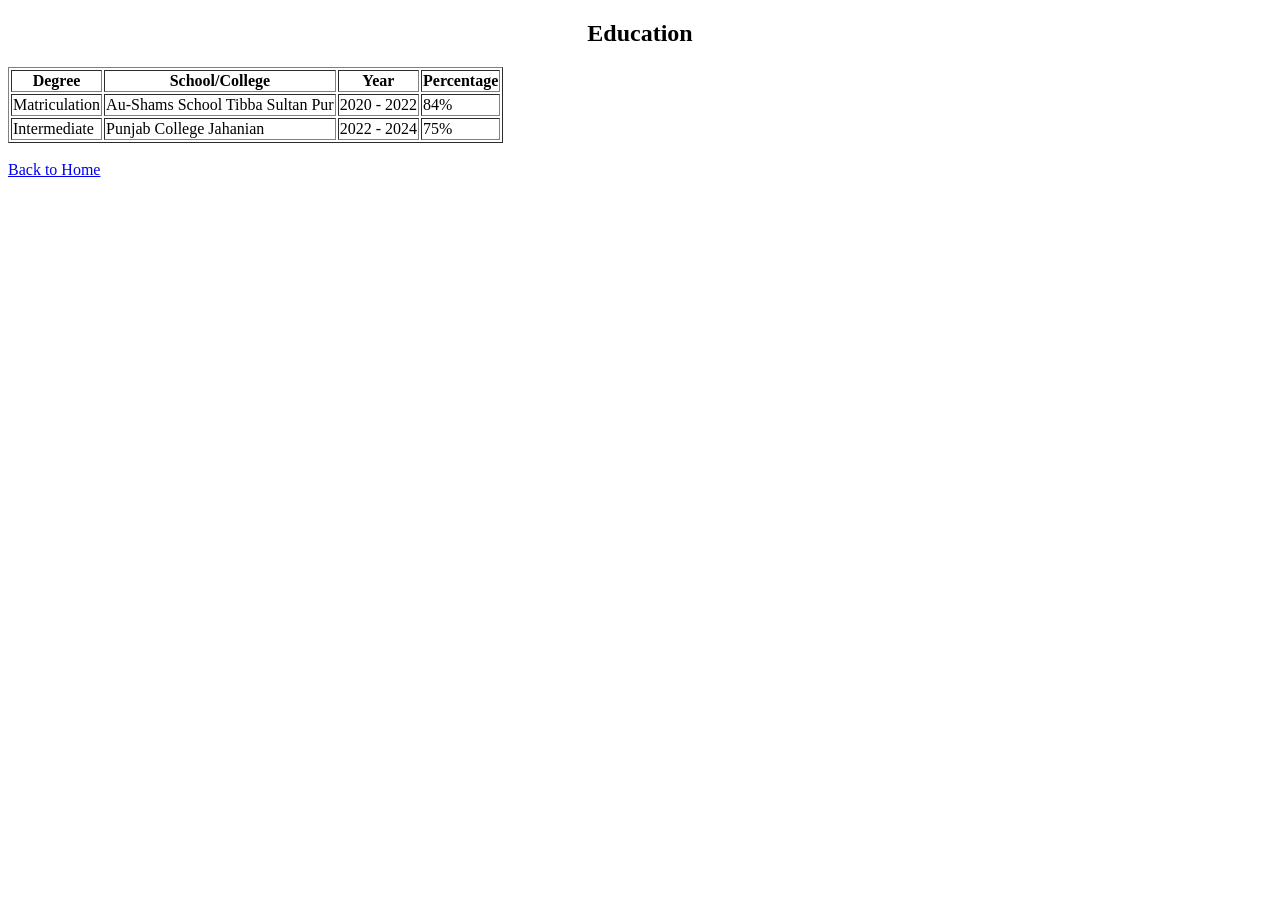
<file: Myportfolio(CSS)/Education.html>
<!DOCTYPE html>
<html lang="en">
<head>
    <meta charset="UTF-8">
    <meta name="viewport" content="width=device-width, initial-scale=1.0">
    <title>Education</title>
    <link rel="stylesheet" href="css/style.css">
</head>
<body>
    <!-- Education Section -->
        <section id="education">

            <h2>Education</h2>

            <table border="1">
                <thead>
                    <tr>
                        <th>Degree</th>
                        <th>School/College</th>
                        <th>Year</th>
                        <th>Percentage</th>
                    </tr>
                </thead>

                <tbody>
                    <tr>
                        <td>Matriculation</td>
                        <td>Au-Shams School Tibba Sultan Pur</td>
                        <td>2020 - 2022</td>
                        <td>84%</td>
                    </tr>

                    <tr>
                        <td>Intermediate</td>
                        <td>Punjab College Jahanian</td>
                        <td>2022 - 2024</td>
                        <td>75%</td>
                    </tr>
                </tbody>
            </table>


        </section>
        <br>
         <a href="index1.html">Back to Home</a>

</body>
</html>
</file>
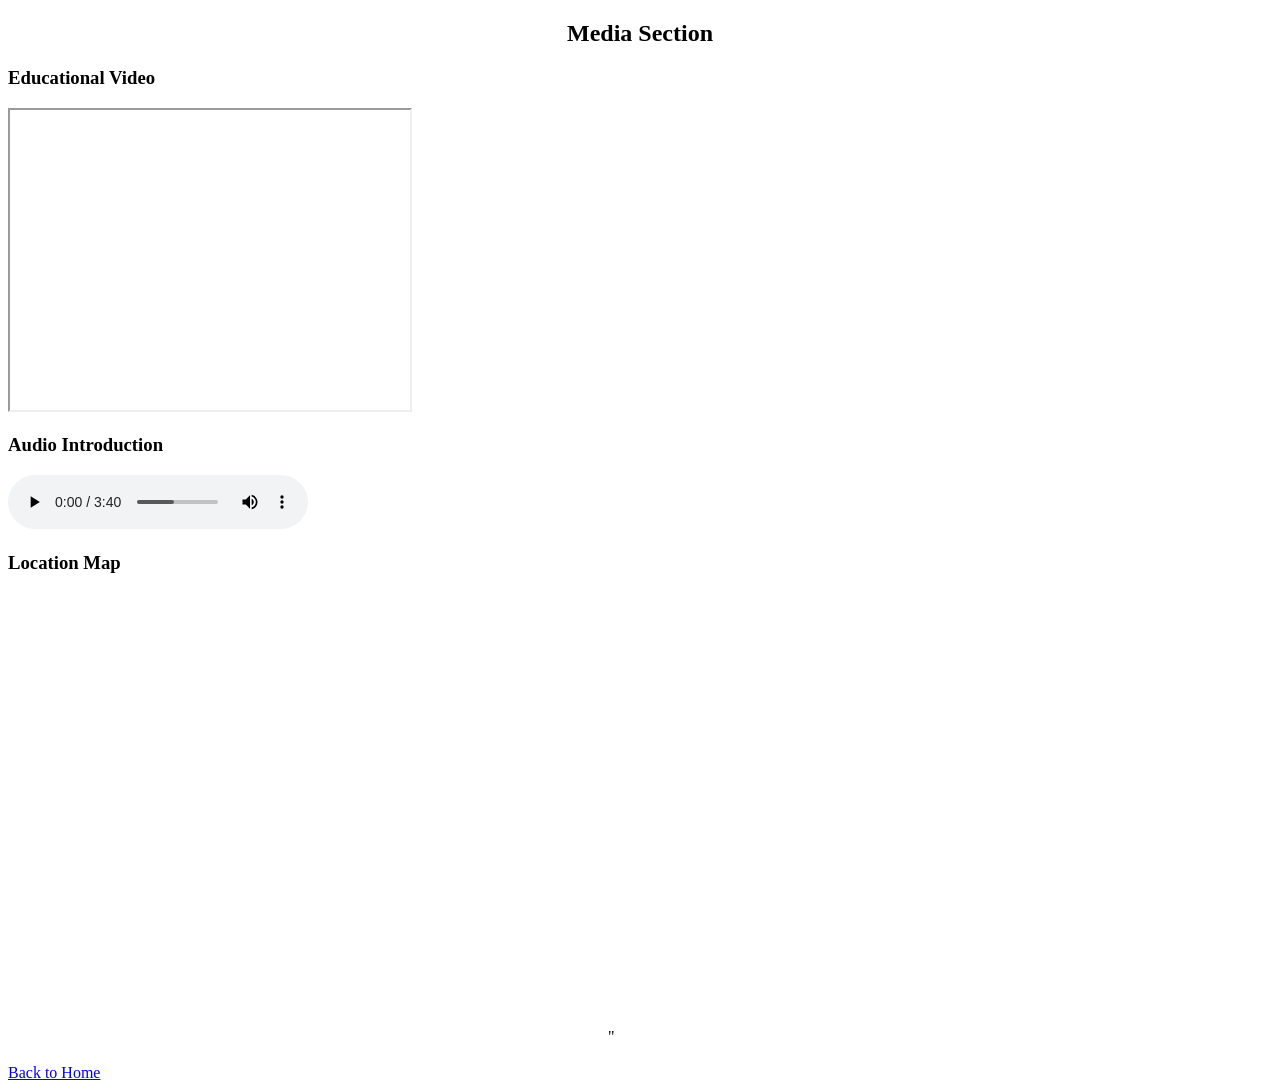
<file: Myportfolio(CSS)/Media.html>
<!DOCTYPE html>
<html lang="en">
<head>
    <meta charset="UTF-8">
    <meta name="viewport" content="width=device-width, initial-scale=1.0">
    <title>Media</title>
    <link rel="stylesheet" href="css/style.css">
</head>
<body>
    <!-- Media -->
        <section id="media">

            <h2>Media Section</h2>

            <h3>Educational Video</h3>

            <iframe width="400" height="300"src="https://www.youtube.com/embed/BsDoLVMnmZs" allowfullscreen></iframe>

            <h3>Audio Introduction</h3>

            <audio controls>
                <source src="NAAT.mp3" type="audio/mpeg">
                Your browser does not support audio.
            </audio>

            <h3>Location Map</h3>
           <iframe src="https://www.google.com/maps/embed?pb=!1m18!1m12!1m3!1d27648.463764216267!2d71.88410280000001!3d29.97776395!2m3!1f0!2f0!3f0!3m2!1i1024!2i768!4f13.1!3m3!1m2!1s0x393b6099014063c7%3A0x649006a06aeb816d!2sTibba%20Sultanpur%2C%20Pakistan!5e0!3m2!1sen!2s!4v1782222569358!5m2!1sen!2s" width="600" height="450" style="border:0;" allowfullscreen="" loading="lazy" referrerpolicy="no-referrer-when-downgrade"></iframe>"

        </section>
        <br>
        <a href="index1.html">Back to Home</a>
</body>
</html>
</file>
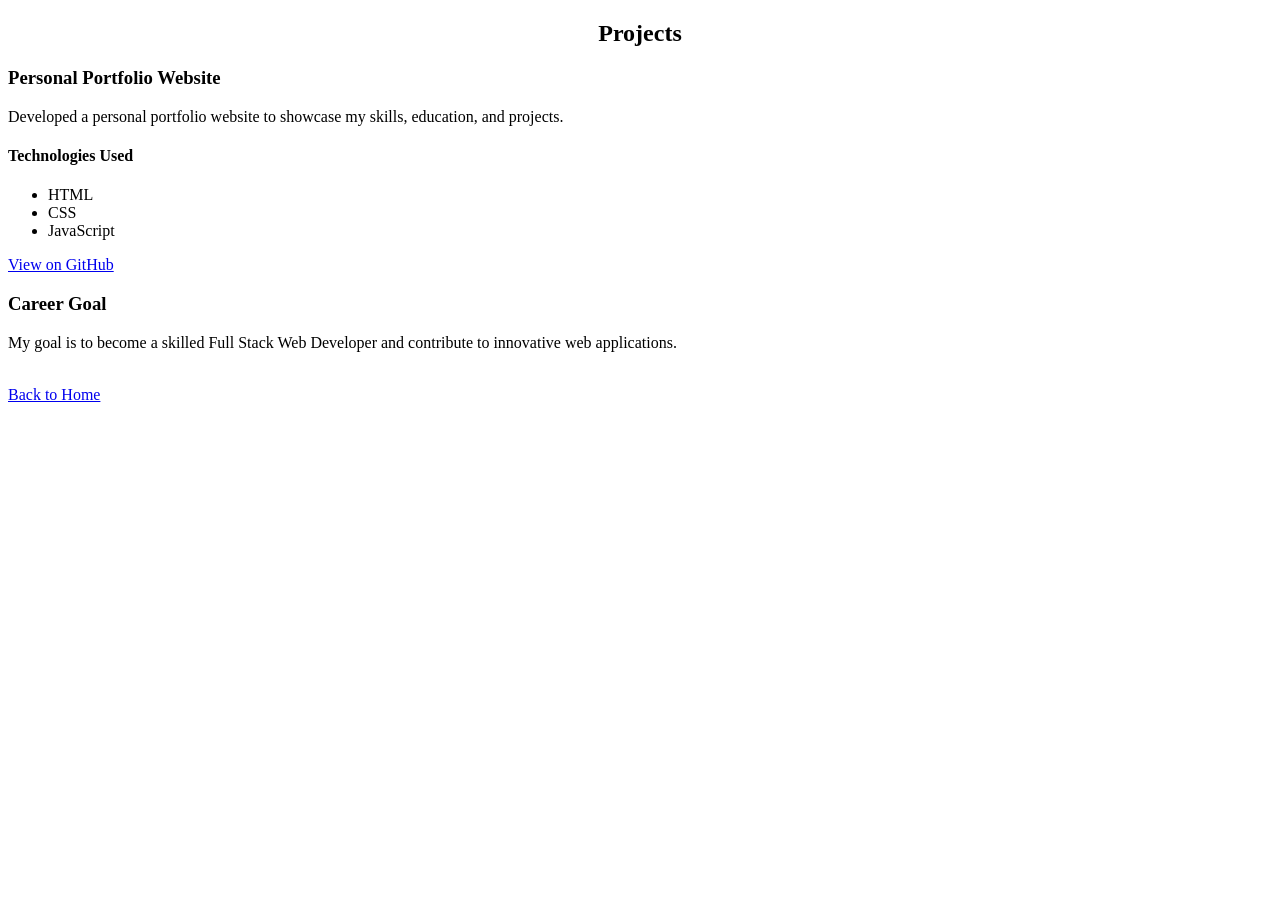
<file: Myportfolio(CSS)/Projects.html>
<!DOCTYPE html>
<html lang="en">
<head>
    <meta charset="UTF-8">
    <meta name="viewport" content="width=device-width, initial-scale=1.0">
    <title>Projects</title>
    <link rel="stylesheet" href="css/style.css">
</head>
<body>
    <!-- Projects -->
        <section id="projects">

            <h2>Projects</h2>

            <article>

                <h3>Personal Portfolio Website</h3>

                <p>
                    Developed a personal portfolio website to showcase my skills, education, and projects.
                </p>

                <h4>Technologies Used</h4>

                <ul>
                    <li>HTML</li>
                    <li>CSS</li>
                    <li>JavaScript</li>
                </ul>

                <a href="https://github.com/fatimahtzahraa20-blip/fatima-web-development-"target="_blank"> View on GitHub
                </a>

            </article>

        </section>
        <aside>
            <h3>Career Goal</h3>
            <p>
                My goal is to become a skilled Full Stack Web Developer and contribute to innovative web applications.
            </p>
        </aside>
        <br>
        <a href="index1.html">Back to Home</a>
</body>
</html>
</file>
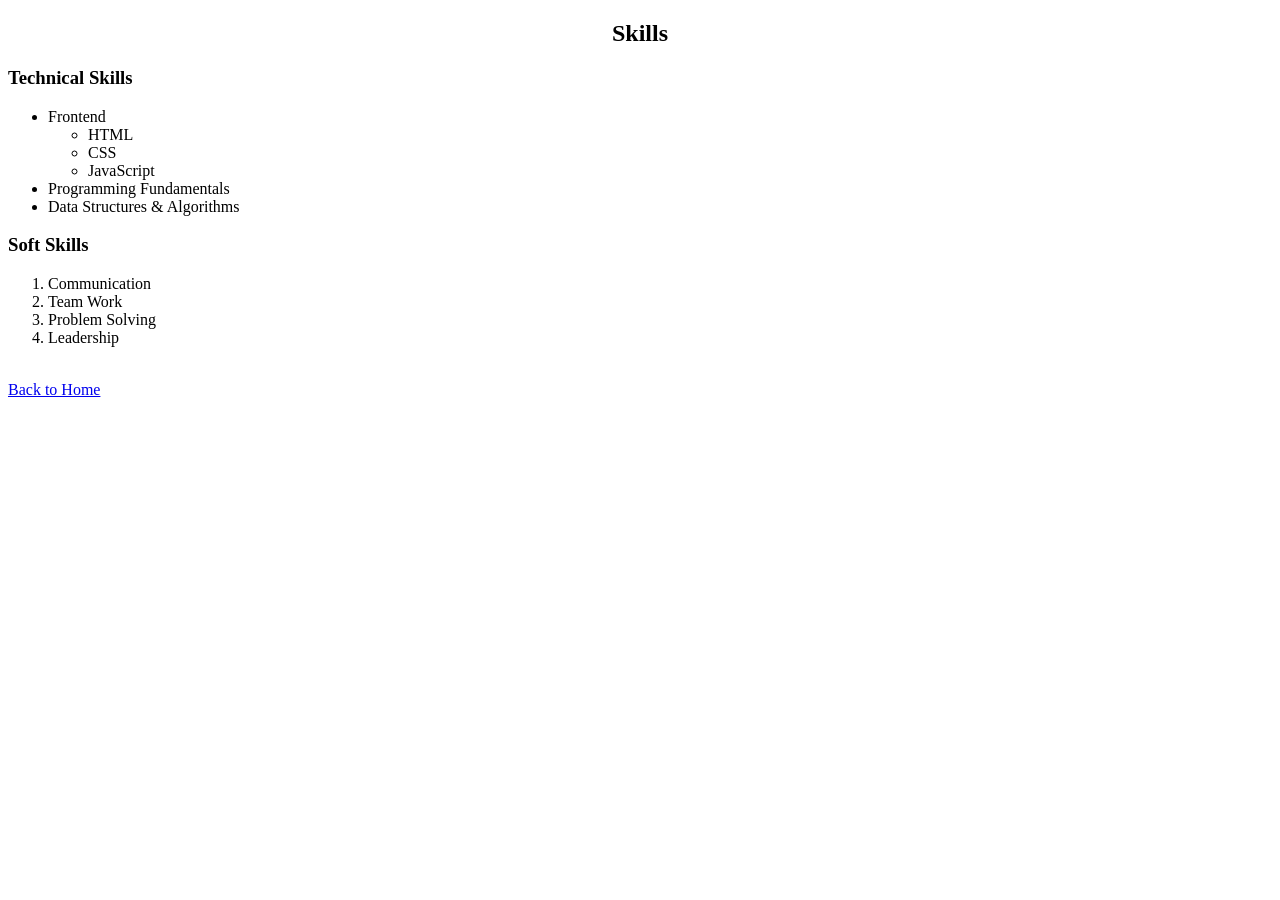
<file: Myportfolio(CSS)/Skills.html>
<!DOCTYPE html>
<html lang="en">
<head>
    <meta charset="UTF-8">
    <meta name="viewport" content="width=device-width, initial-scale=1.0">
    <title>Skills</title>
    <link rel="stylesheet" href="css/style.css">
</head>
<body>
     <!-- Skills Section -->
        <section id="skills">

            <h2>Skills</h2>

            <h3>Technical Skills</h3>

            <ul>
                <li>Frontend
                    <ul>
                        <li>HTML</li>
                        <li>CSS</li>
                        <li>JavaScript</li>
                    </ul>
                </li>

                <li>Programming Fundamentals</li>
                <li>Data Structures & Algorithms</li>
            </ul>

            <h3>Soft Skills</h3>

            <ol>
                <li>Communication</li>
                <li>Team Work</li>
                <li>Problem Solving</li>
                <li>Leadership</li>
            </ol>

        </section>
        <br>
        <a href="index1.html">Back to Home</a>
</body>
</html>
</file>
<file: ElectroStore/style.css>
.Header{
    display: flex;
    align-items: center;
    justify-content: space-between;
    background-color: #212122;
    padding: 5px 16px;
    flex-wrap: wrap;
    color: #fff;
}

.header-left{
    display: flex;
    align-items: center;
    gap: 10px;
}

.Hero {
    position: relative;
    min-height: 420px;
    display: flex;
    align-items: center;
    justify-content: center;
    padding: 40px 20px;
    background-image: url("images/electronic wal.jfif");
    background-size: cover;
    background-position: center;
    background-repeat: no-repeat;
    color: #fff;
}

.Hero::before {
    content: "";
    position: absolute;
    inset: 0;
    background: rgba(0, 0, 0, 0.35);
}

.Hero-content {
    position: relative;
    z-index: 1;
    max-width: 720px;
    text-align: center;
}

.Hero h1 {
    font-size: 3rem;
    margin-bottom: 16px;
}

.Hero p {
    font-size: 1.1rem;
    margin-bottom: 22px;
    line-height: 1.6;
}

.hero-btn {
    padding: 12px 24px;
    border: none;
    border-radius: 6px;
    background: #0b1822;
    color: #fff;
    cursor: pointer;
}

.hero-btn:hover {
    background: #c4c8cc;
    color: #0c0d16;
}

.header-center{
    display: flex;
    align-items: center;
    gap: 8px;
    flex: 1;
    justify-content: center;
    min-width: 220px;
}

.nav-text{
    display: flex;
    align-items: center;
    gap: 14px;
}

.nav-text a{
    color: #fff;
    text-decoration: none;
    font-size: 0.95rem;
}

.s-bar{
    padding: 8px 10px;
    border-radius: 6px;
    border: 1px solid #ccc;
}

.s-btn{
    padding: 8px 12px;
    border: none;
    border-radius: 6px;
    background: #0b1822;
    color: #fff;
    cursor: pointer;
}

.s-btn:hover{
    background: #c4c8cc;
    color: #0c0d16;
}

.icon{
    width: 50px;
    height: 50px;
    margin: 0;
}
.Categories {
    display: grid;
    grid-template-columns: repeat(3, minmax(280px, 1fr));
    gap: 20px;
    justify-items: stretch;
    align-items: start;
    margin: 20px;
}
.card{
    display: flex;
    flex-direction: column;
    justify-content: space-between;
    align-items: center;
    text-align: center;
    padding: 20px;
    border: 1px solid #ccc;
    border-radius: 10px;
    background: #fff;
    transition: 0.3s ease;
}

.card-content{
    display: flex;
    flex-direction: column;
    gap: 10px;
}

.img{
    width: 80%;
    max-width: 250px;
    height: 200px;
    object-fit: contain;
}

.button {
    display: inline-flex;
    align-items: center;
    justify-content: center;
    gap: 8px;
    padding: 10px 16px;
    border: none;
    border-radius: 6px;
    background: #0b1822;
    color: #fff;
    cursor: pointer;
    text-decoration: none;
}

.button:hover {
    background: #c4c8cc;
    color: #0c0d16;
}

.cart-summary {
    max-width: 1000px;
    margin: 30px auto;
    padding: 20px;
    border: 1px solid #ccc;
    border-radius: 12px;
    background: #f8f8f8;
    text-align: center;
}

.cart-summary h2 {
    margin-bottom: 8px;
}

.cart-summary p {
    margin: 0;
}
.Choose {
    display: flex;
    justify-content: center;
    margin-bottom: 20px;
}

.choose-grid {
    display: grid;
    grid-template-columns: repeat(2, minmax(220px, 1fr));
    gap: 20px;
    justify-items: stretch;
    align-items: stretch;
    max-width: 900px;
    margin: 0 auto;
}

.choose-item,
.choose-item1,
.choose-item2,
.choose-item3 {
    width: 100%;
    padding: 24px;
    border: 1px solid #ddd;
    border-radius: 10px;
    background: #fff;
}

.choose-item h3,
.choose-item1 h3,
.choose-item2 h3,
.choose-item3 h3 {
    margin-top: 0;
}

.choose-item p,
.choose-item1 p,
.choose-item2 p,
.choose-item3 p {
    margin: 0;
    line-height: 1.6;
}

.t-text{
    text-align: center;
}
.newsletter {
    text-align: center;
    padding: 40px 20px;
    background-color: #f4f4f4;
}
.footer{
     display: flex;
    align-items: center;
    text-align: center;
    justify-content: space-between;
    background-color: #212122;
    padding: 5px 16px;
    flex-wrap: wrap;
    color: #fff;
}
</file>
<file: Myportfolio(CSS)/css/style.css>
.head {
        background-color: #25273b;
        padding:5px;
    }
    .icon { 
        width: 50px;
        height: 50px;
        margin-right: 10px;
        text-align: left;
    }
    .nav-text {
        text-align: right;
        margin-bottom: 50px;
    }

    h2{ 
    text-align: center;
}
.heading-text {
    color: #ffffff;
    text-align: center;
    margin-top: -10px;
    font-size: 30px;
    font-style: oblique;
}
.nav-link{
    color: #ffffff;
    
}
.main-text {
    font-size: 40px;
    color: #0e0d0d;
    margin-left: 200px;
    margin-top: 100px;
}
.sub-text {
    font-size: 20px;
    font-style:"Helvetica Neue", Arial, fantasy;
    color: #0e0d0d;
    margin-left: 250px;
    margin-top: 5px;   
}
.info {
    font-size: 15px;
    color: #0e0d0d;
    margin-left: 250px;
    margin-top: 5px;   
}
.intro-text {
    font-size: 15px;
    color: #0e0d0d;
    margin-left: 250px;
    margin-top: 5px;   
}
.myimg {
    width: 200px;
    height: 200px;
    border-radius: 50%;
    margin-left: 900px;
    margin-top: -200px;
}
.contact-icons{
    display: flex;
    justify-content: center; /* center the icons */
    align-items: center;
    gap: 20px; /* space between icons */
}

.contact-icons img{
    cursor: pointer;
}
.footer{
    background-color: #25273b;
    color: white;
    text-align: center;
    padding: 20px;
}

.footer a{
    color: white;
    text-decoration: none;
}

.footer a:hover{
    color: lightblue;
}
</file>
